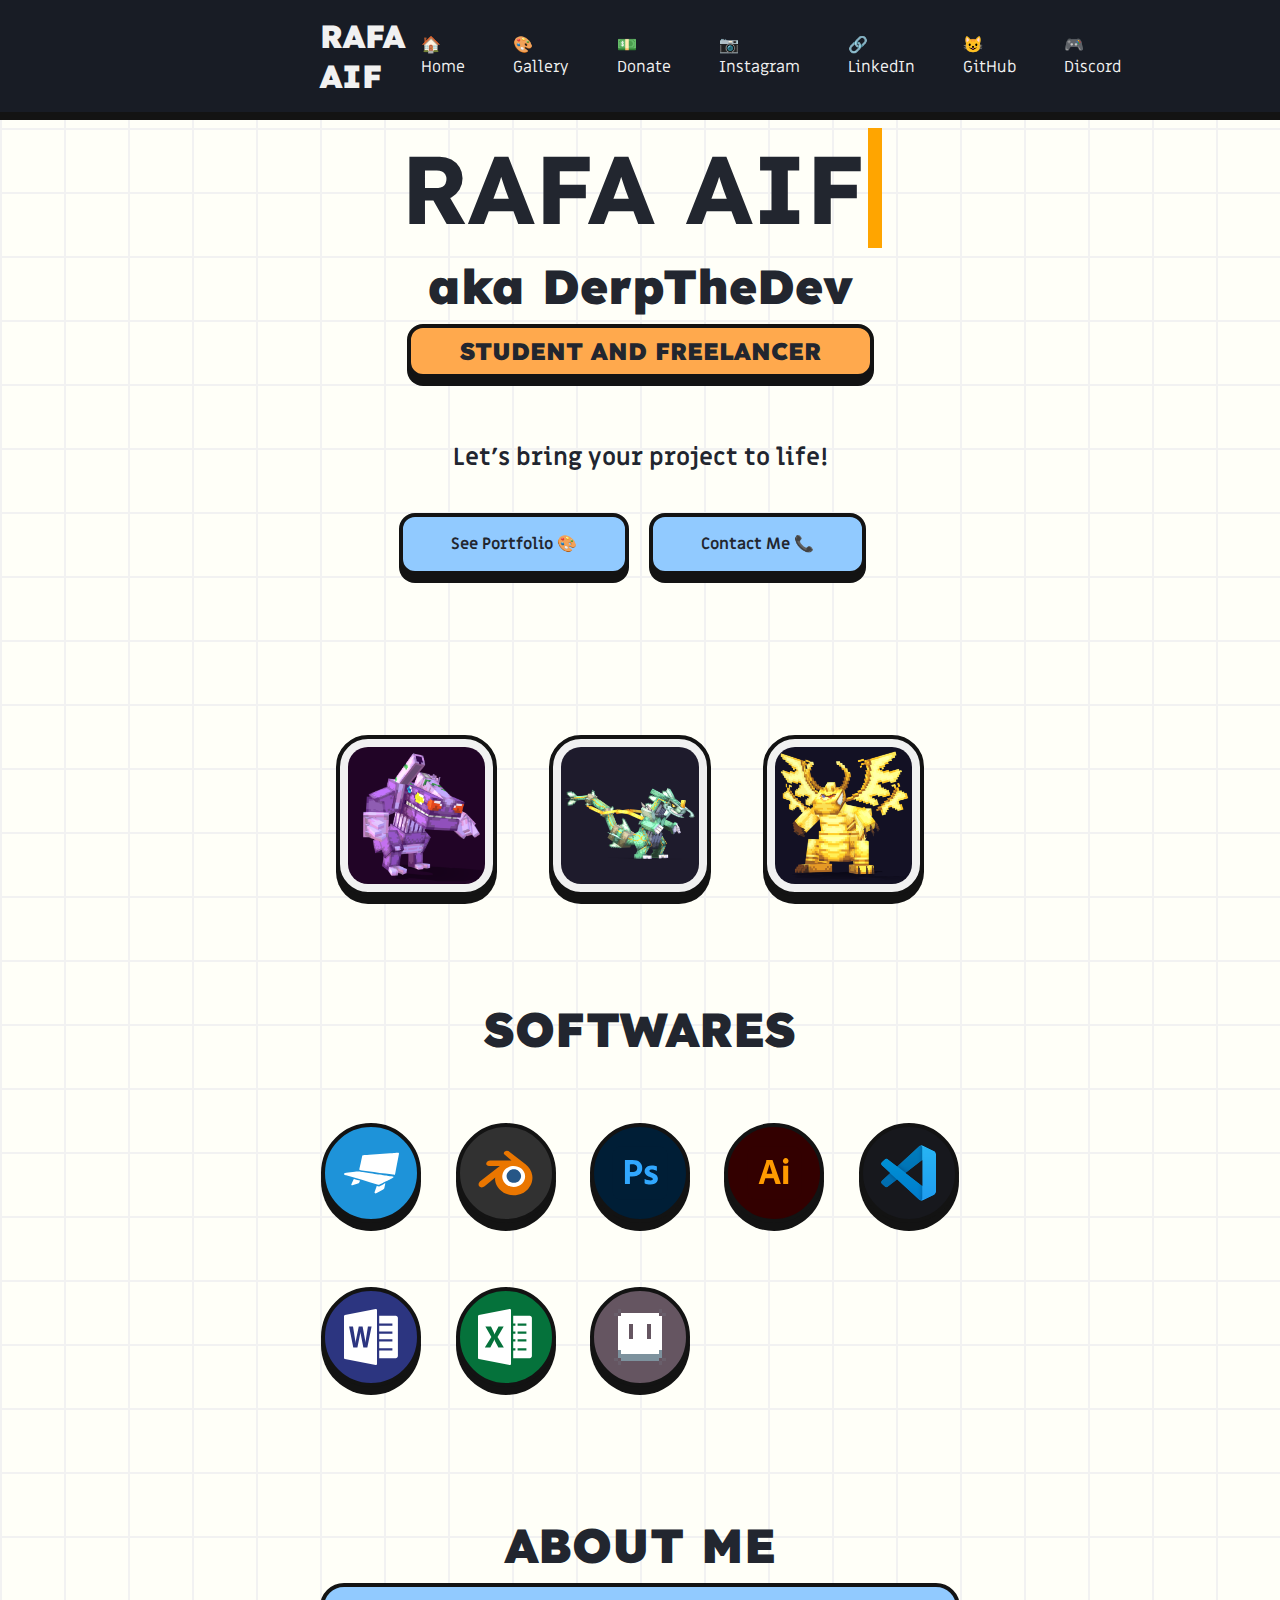
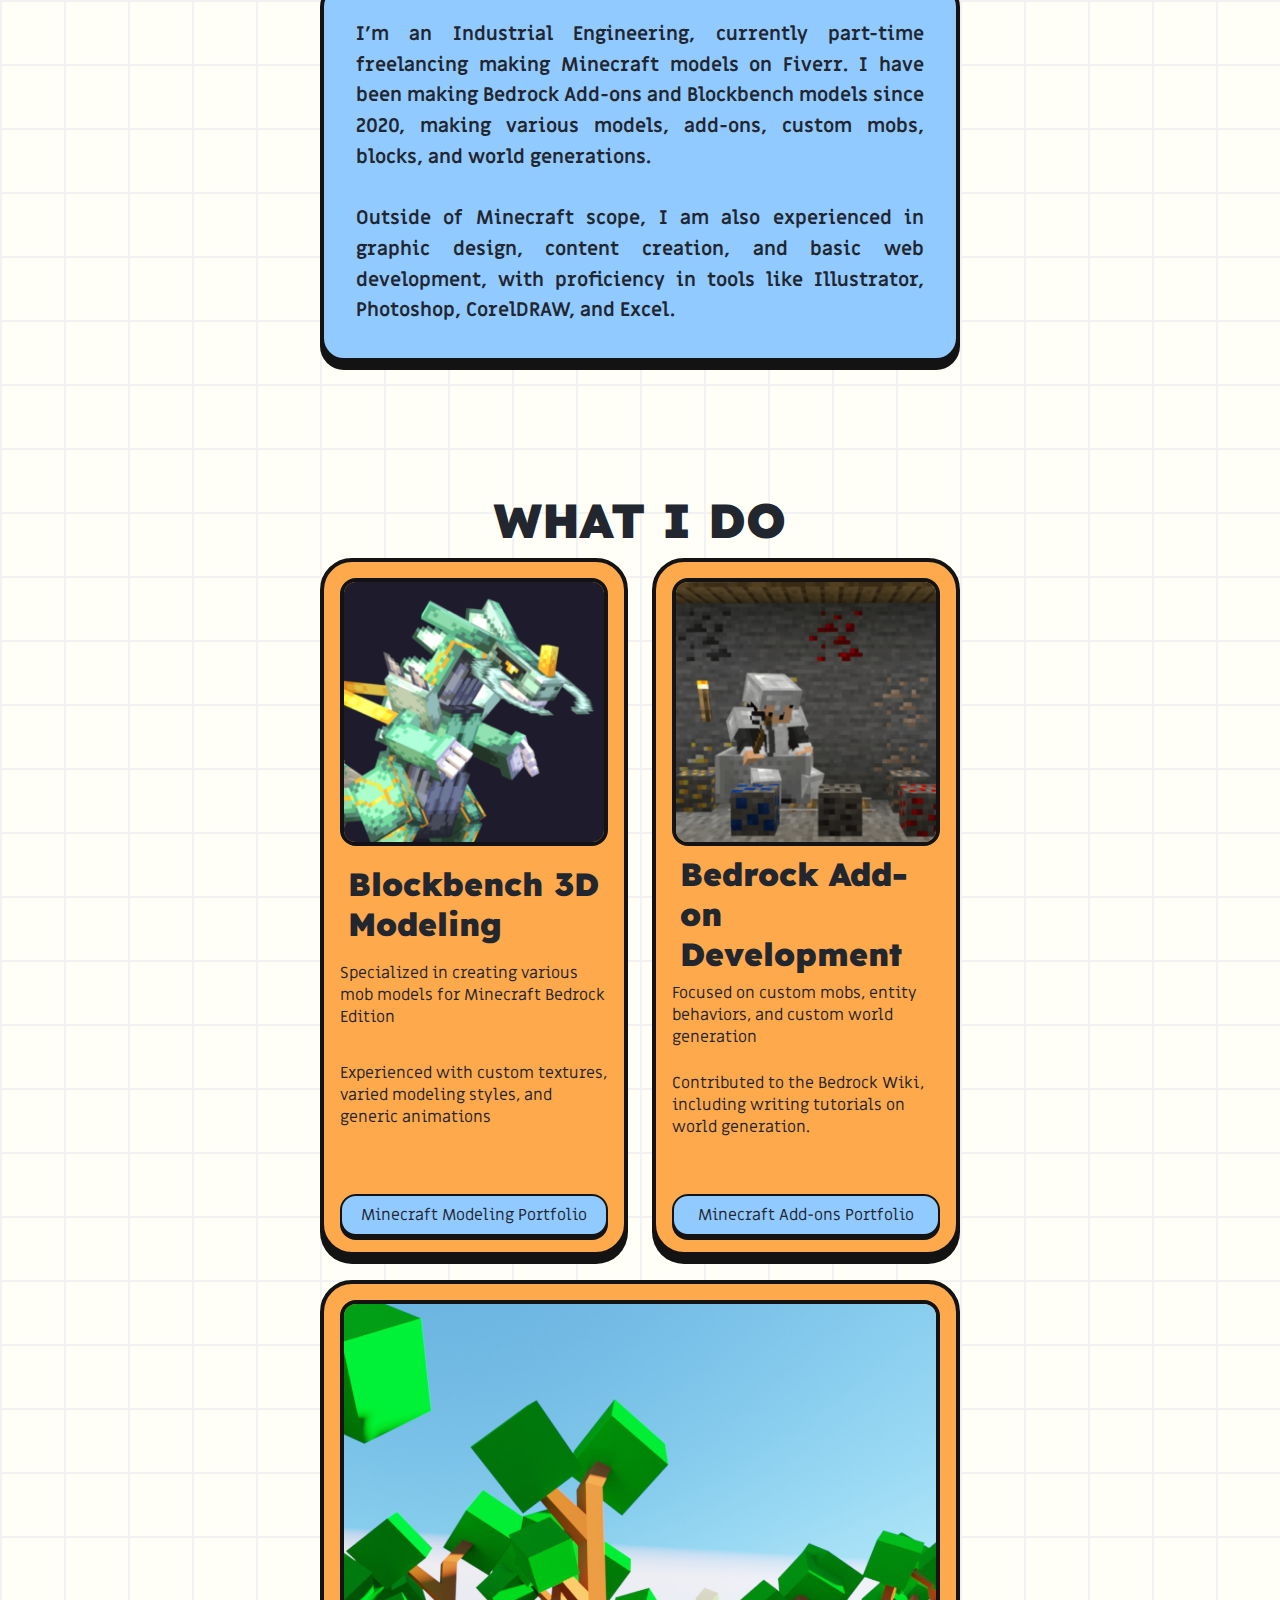
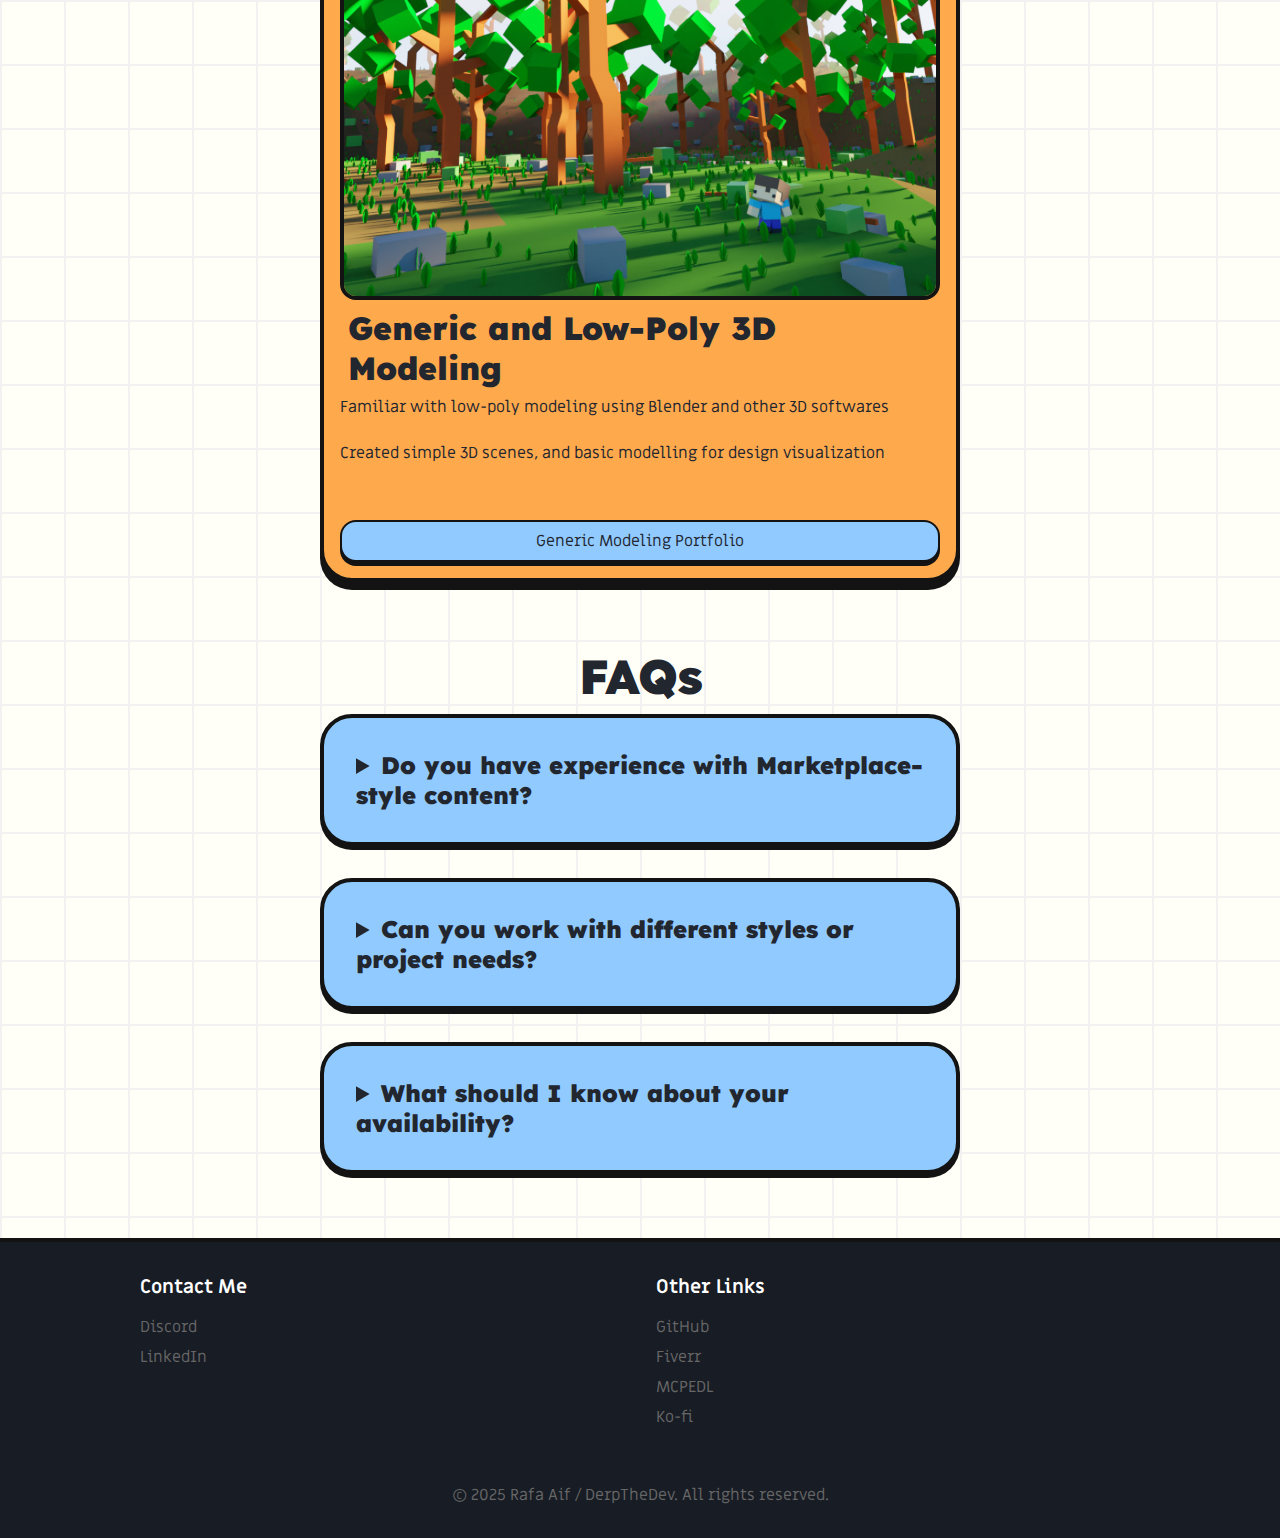
<file: index.html>
<!doctype html>
<html lang="en">

  <head>
    <meta charset="UTF-8" />
    <meta name="viewport" content="width=device-width, initial-scale=1.0" />
    <title>Rafa Aif | Home</title>
    <link rel="icon" type="image/x-icon" href="images/site_icon.png">
    <link rel="stylesheet" href="style.css" />
    <link rel="preconnect" href="https://fonts.googleapis.com">
    <link rel="preconnect" href="https://fonts.gstatic.com" crossorigin>
    <link href="https://fonts.googleapis.com/css2?family=Lexend:wght@100..900&family=Miriam+Libre:wght@700&display=swap" rel="stylesheet">

  <body>
    <header class="navbar">
      <h1 class="site-title">RAFA AIF</h1>
      <nav class="nav-links">
        <a href="index.html">🏠 Home</a>
        <a href="gallery.html">🎨 Gallery</a>
        <a target="_blank" href="https://ko-fi.com/derpthedev">💵 Donate</a>
        <a target="_blank" href="https://www.instagram.com/rafaaif?igsh=MXB2emxuZXN0bDZ1cg==">📷 Instagram</a>
        <a target="_blank" href="https://www.linkedin.com/in/rafaaif">🔗 LinkedIn</a>
        <a target="_blank" href="https://github.com/DerpMcaddon">😺 GitHub</a>
        <a target="_blank" href="https://discord.com/users/713233935496249375">🎮 Discord</a>
      </nav>
      <div class="mobile-toggle">☰</div>
    </header>

    <!-- HERO SECTION -->
    <section class="hero">
      <div class="hero-left">
        <div class="typewriter">
          <h1>RAFA AIF</h1>
          <h2 class="aka">aka DerpTheDev</h2>
        </div>
        <h2 class="current-title">STUDENT AND FREELANCER</h2>
        <h3>Let's bring your project to life!</h3>
        <div class="hero-buttons">
          <a href="gallery.html" class="btn">See Portfolio 🎨</a>
          <a href="#contact" class="btn">Contact Me 📞</a>
        </div>
      </div>
    </section>

    <!-- CAROUSEL SECTION -->
    <div class="carousel">
      <div class="group">
        <div class="carousel-card"><img src="images/gallery/model1.png" alt=""></div>
        <div class="carousel-card"><img src="images/gallery/model2.png" alt=""></div>
        <div class="carousel-card"><img src="images/gallery/model3.png" alt=""></div>
      </div>
      <!-- Add `aria-hidden` to hide the duplicated cards from screen readers. -->
      <div aria-hidden class="group">
        <div class="carousel-card"><img src="images/gallery/model1.png" alt=""></div>
        <div class="carousel-card"><img src="images/gallery/model2.png" alt=""></div>
        <div class="carousel-card"><img src="images/gallery/model3.png" alt=""></div>
      </div>
    </div>

    <!-- SOFTWARES SECTION -->

    <section class="software">
      <h2>SOFTWARES</h2>
      <div class="software-grid">
        <div class="software-item"><img src="images/softwares/blockbench.svg" width="500" alt="Blockbench" /></div>
        <div class="software-item"><img src="images/softwares/blender.svg" width="500" alt="Blender"></div>
        <div class="software-item"><img src="images/softwares/photoshop.svg" width="500" alt="Photoshop" /></div>
        <div class="software-item"><img src="images/softwares/illustrator.svg" width="500" alt="Illustrator" /></div>
        <div class="software-item"><img src="images/softwares/vscode.svg" width="500" alt="VSCode" /></div>
        <div class="software-item"><img src="images/softwares/msword.svg" width="500" alt="MS Word" /></div>
        <div class="software-item"><img src="images/softwares/msexcel.svg" width="500" alt="MS Excel" /></div>
        <div class="software-item"><img src="images/softwares/aseprite.svg" width="500" alt="Aseprite" /></div>
    </section>

    <!-- ABOUT ME SECTION -->
    <section class="about">
      <h2>ABOUT ME</h2>
      <div class="about-text">

        <p>I'm an Industrial Engineering, currently part-time freelancing making Minecraft models on Fiverr. I have been making Bedrock Add-ons and Blockbench models since 2020, making various models, add-ons, custom mobs, blocks, and world generations.</p>
        <br>
        <p>Outside of Minecraft scope, I am also experienced in graphic design, content creation, and basic web development, with proficiency in tools like Illustrator, Photoshop, CorelDRAW, and Excel.</p>

      </div>
    </section>



    <!-- SERVICES SECTION -->
    <section class="services">
      <h2>WHAT I DO</h2>
      <div class="service-cards">
        <div class="card">
          <img src="images/services/blockbench_modelling.png" alt="blockbench_modelling" />
          <h2>Blockbench 3D Modeling</h2>
          <p>Specialized in creating various mob models for Minecraft Bedrock Edition</p>
          <p>Experienced with custom textures, varied modeling styles, and generic animations</p>
          <a href="gallery.html#mcmodels" class="portfolio-btn">Minecraft Modeling Portfolio</a>
        </div>
        <div class="card">
          <img src="images/services/bedrock_addon.png" alt="bedrock_addons" />
          <h2>Bedrock Add-on Development</h2>
          <p>Focused on custom mobs, entity behaviors, and custom world generation</p>
          <p>Contributed to the Bedrock Wiki, including writing tutorials on world generation.</p>
          <a href="gallery.html#mcaddon" class="portfolio-btn">Minecraft Add-ons Portfolio</a>
        </div>
        <div class="card">
          <img src="images/services/generic_modelling.png" alt="generic_modelling" />
          <h2>Generic and Low-Poly 3D Modeling</h2>
          <p>Familiar with low-poly modeling using Blender and other 3D softwares</p>
          <p>Created simple 3D scenes, and basic modelling for design visualization</p>
          <a href="gallery.html#generic3d" class="portfolio-btn">Generic Modeling Portfolio</a>
        </div>

    </section>

    <!-- FAQ SECTION -->
    <section class="faqs">
      <h2>FAQs</h2>
      <div class="faq-container">
        <div class="faq-card">
          <details class="faq-answer">
            <summary>Do you have experience with Marketplace-style content?</summary>
            <br>
            <p>Yes! I specialize in Minecraft Bedrock add-ons and have created custom mobs, animations, and world generation. My workflow includes Blockbench modeling, texturing, and JSON editing using Blockception or bridge. for optimized performance.</p>
          </details>
        </div>
        <div class="faq-card">
          <details class="faq-answer">
            <summary>Can you work with different styles or project needs?</summary>
            <br>
            <p>Of course! I’ve created models and add-ons in a variety of styles and theme. Whether you need something playful or minimal, I can adapt my work to match your project's look and feel.</p>
          </details>
        </div>
        <div class="faq-card">
          <details class="faq-answer">
            <summary>What should I know about your availability?</summary>
            <br>
            <p>I am currently working part-time while preparing for university, so I appreciate neat scheduling and clear project definitions. I am good at handling small to medium projects, especially where timelines and expectations are set beforehand.</p>
          </details>
        </div>
      </div>
    </section>
    <!-- FOOTER -->
    <footer class="site-footer">
      <div class="footer-container">
        <div class="footer-section">
          <h3>Contact Me</h3>
          <ul>
            <li><a href="https://discord.com/users/713233935496249375" target="_blank">Discord</a></li>
            <li><a href="https://www.linkedin.com/in/rafaaif" target="_blank">LinkedIn</a></li>
          </ul>
        </div>
        <div class="footer-section">
          <h3>Other Links</h3>
          <ul>
            <li><a href="https://github.com/DerpMcaddon" target="_blank">GitHub</a></li>
            <li><a href="https://www.fiverr.com/rafaaif?public_mode=true" target="_blank">Fiverr</a></li>
            <li><a href="https://mcpedl.com/user/sirderpmcaddon/" target="_blank">MCPEDL</a></li>
            <li><a href="https://ko-fi.com/derpthedev" target="_blank">Ko-fi</a></li>
          </ul>
        </div>
      </div>
      <div class="footer-bottom">
        <p>&copy; 2025 Rafa Aif / DerpTheDev. All rights reserved.</p>
      </div>
    </footer>
  </body>

</html>
</file>
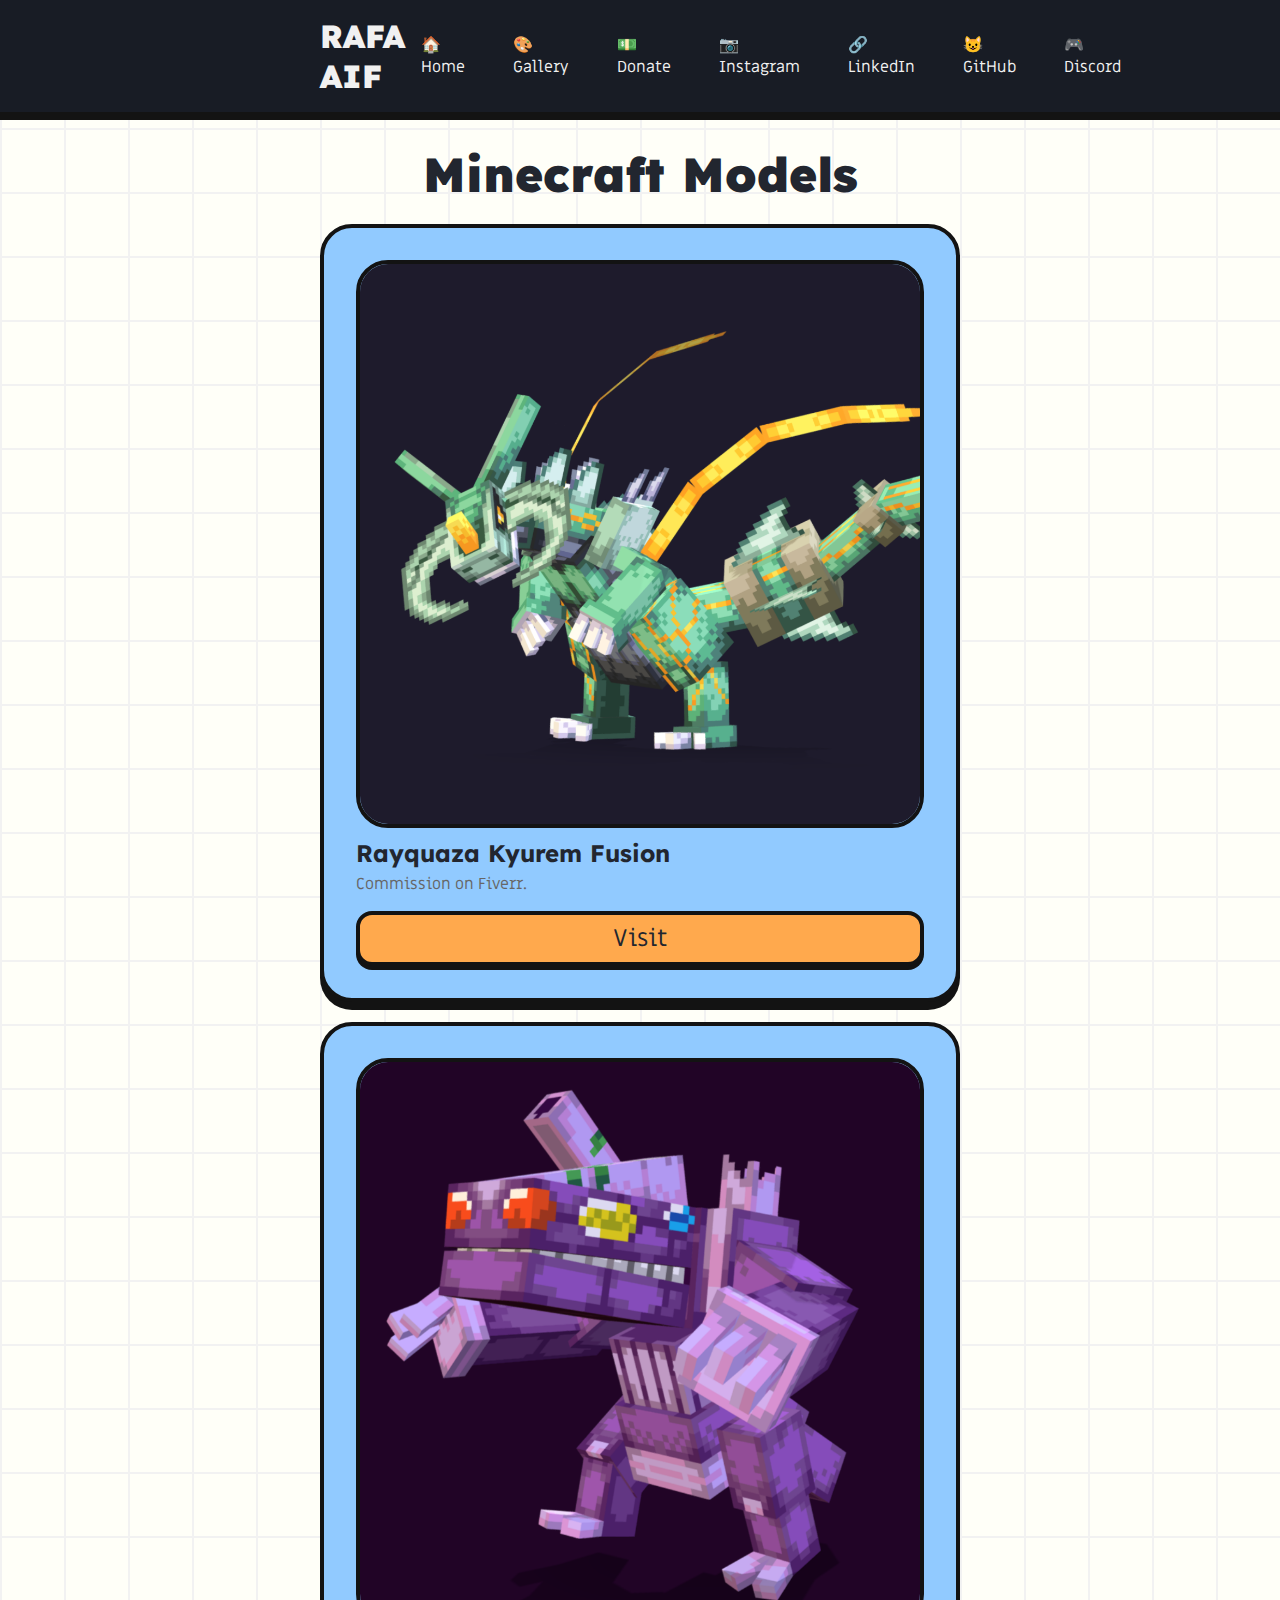
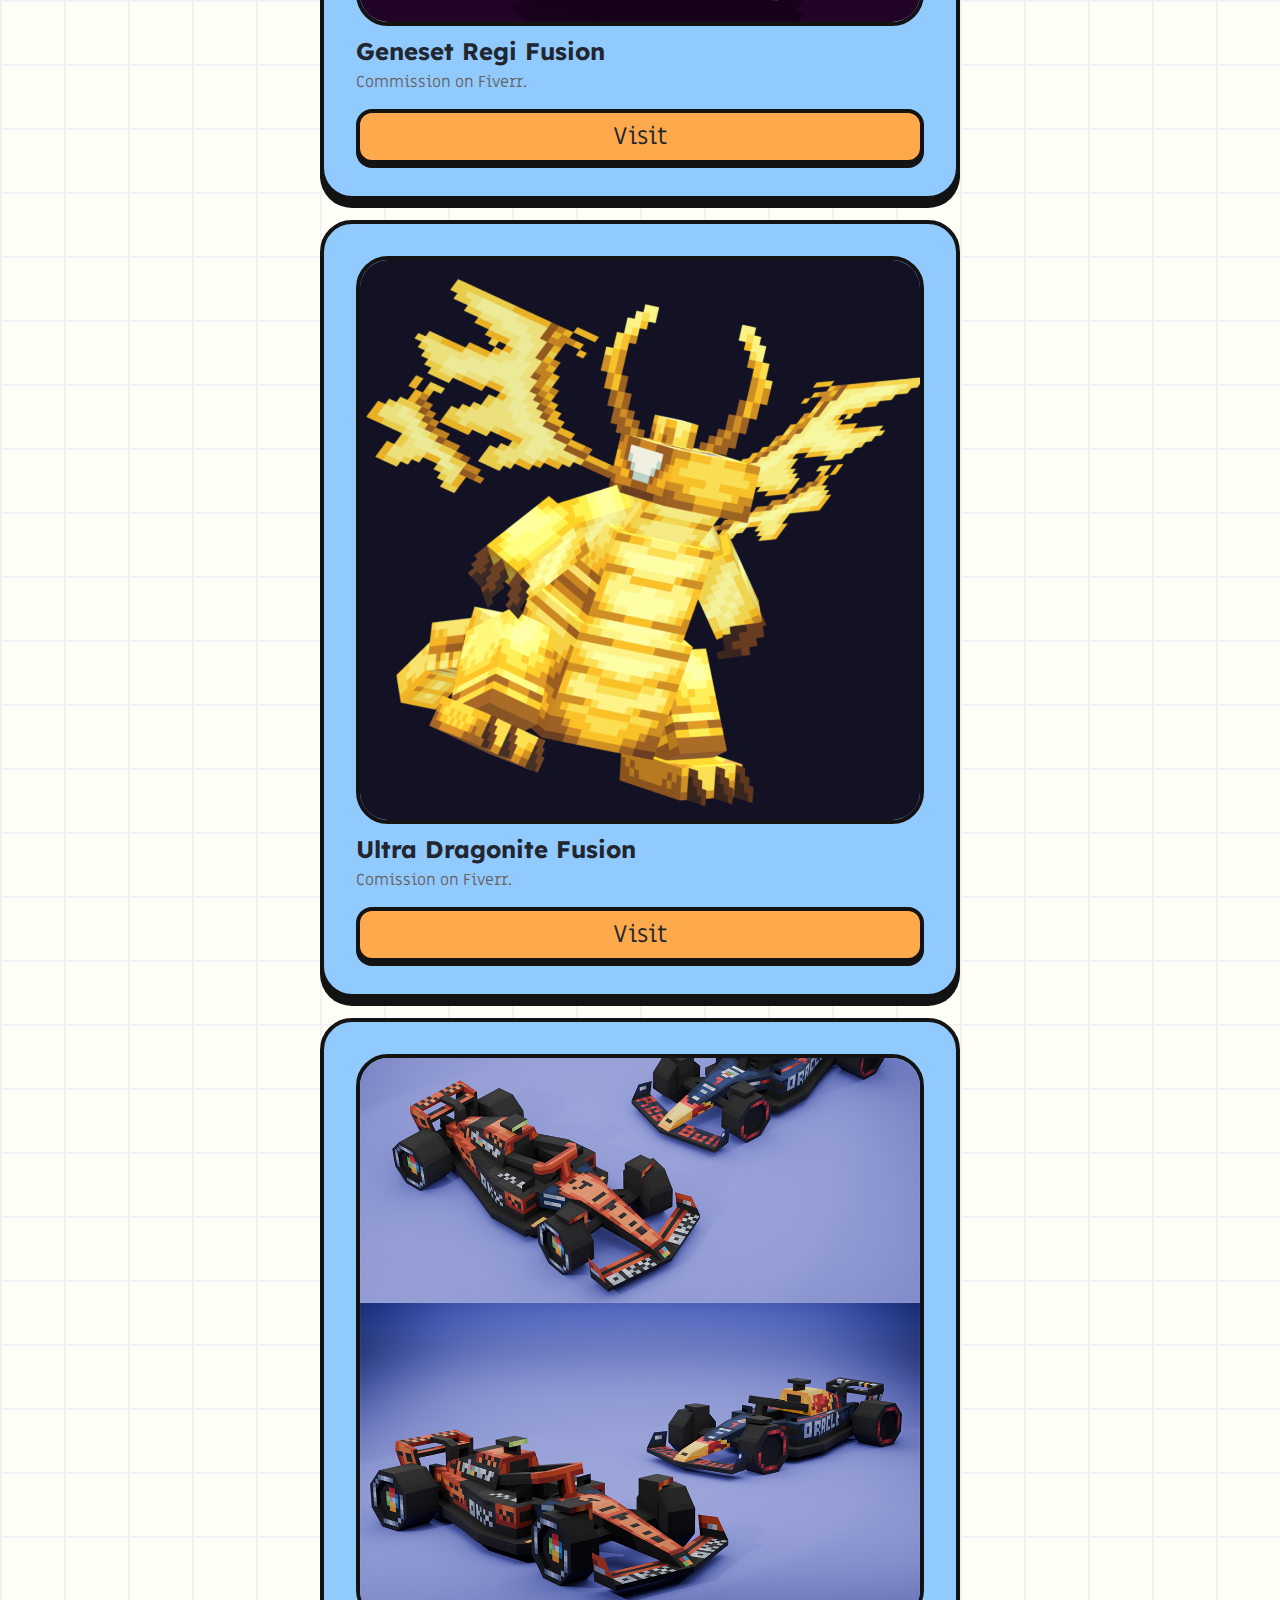
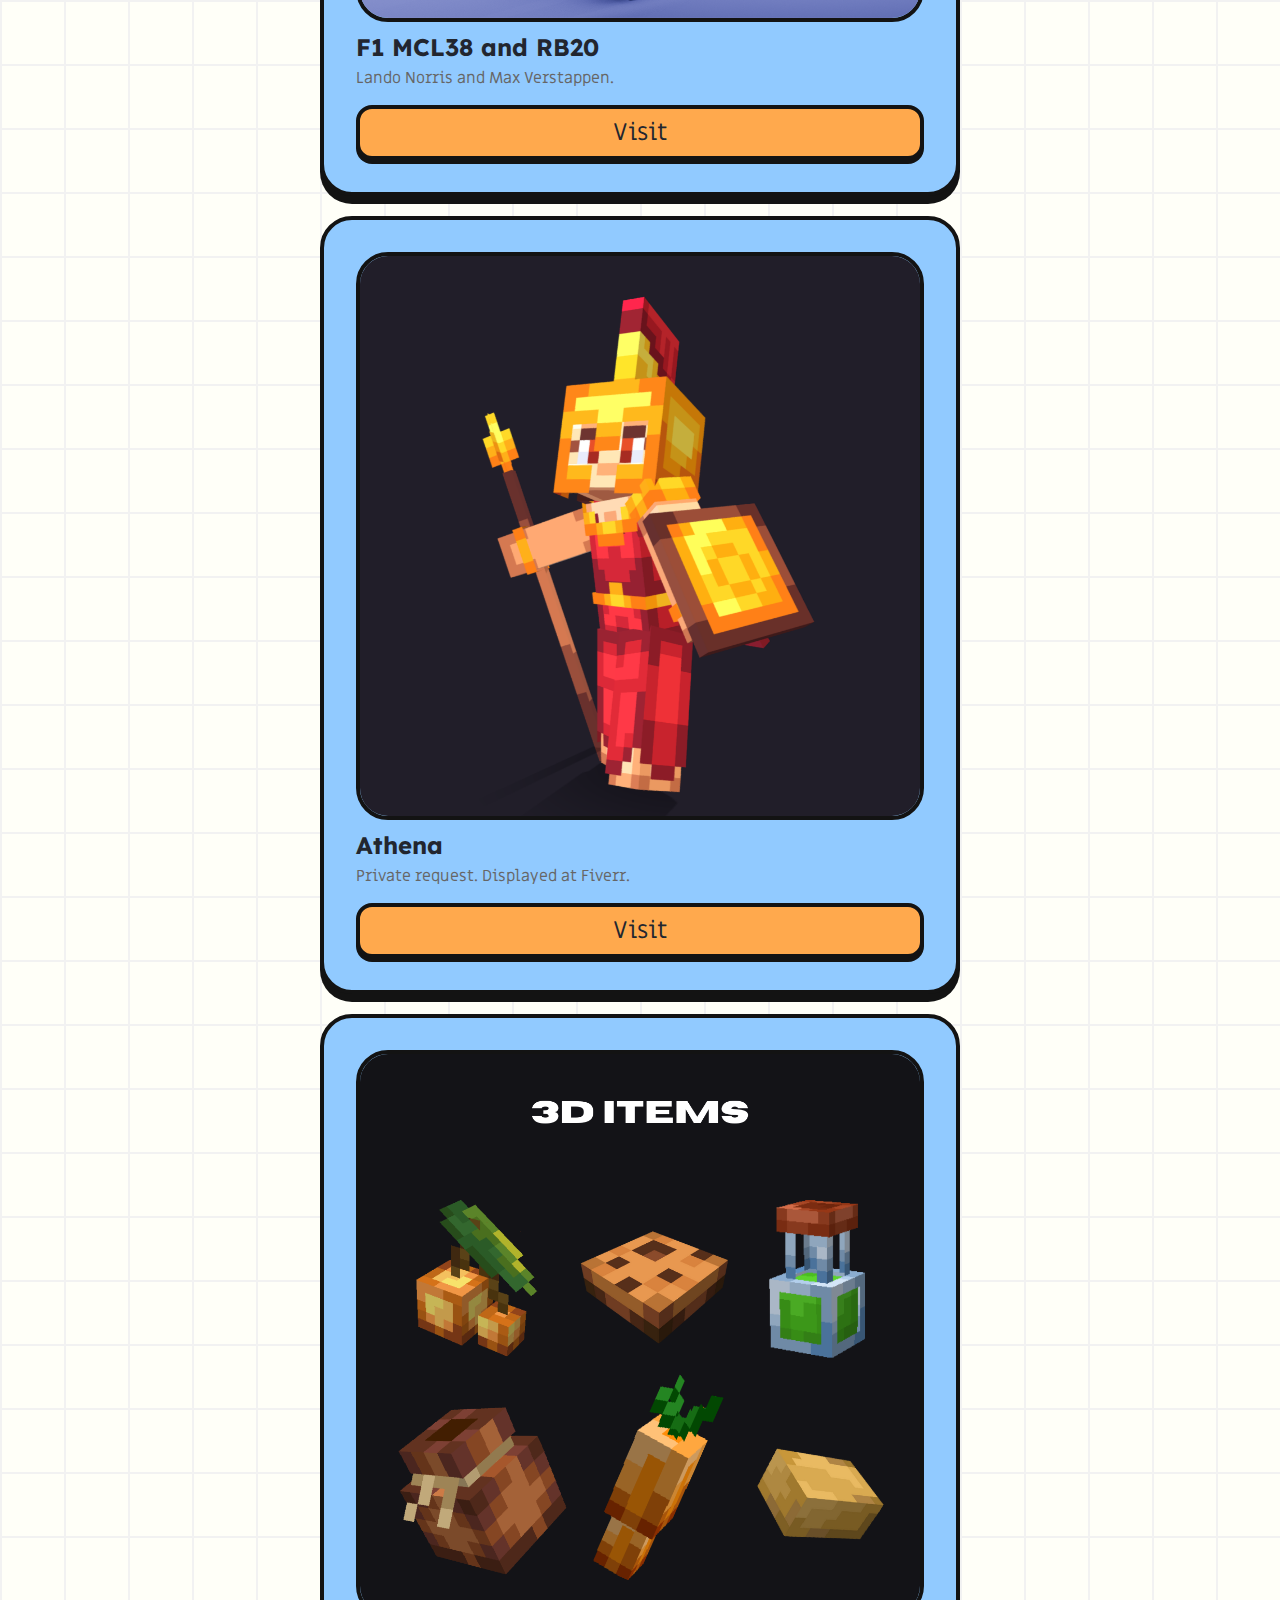
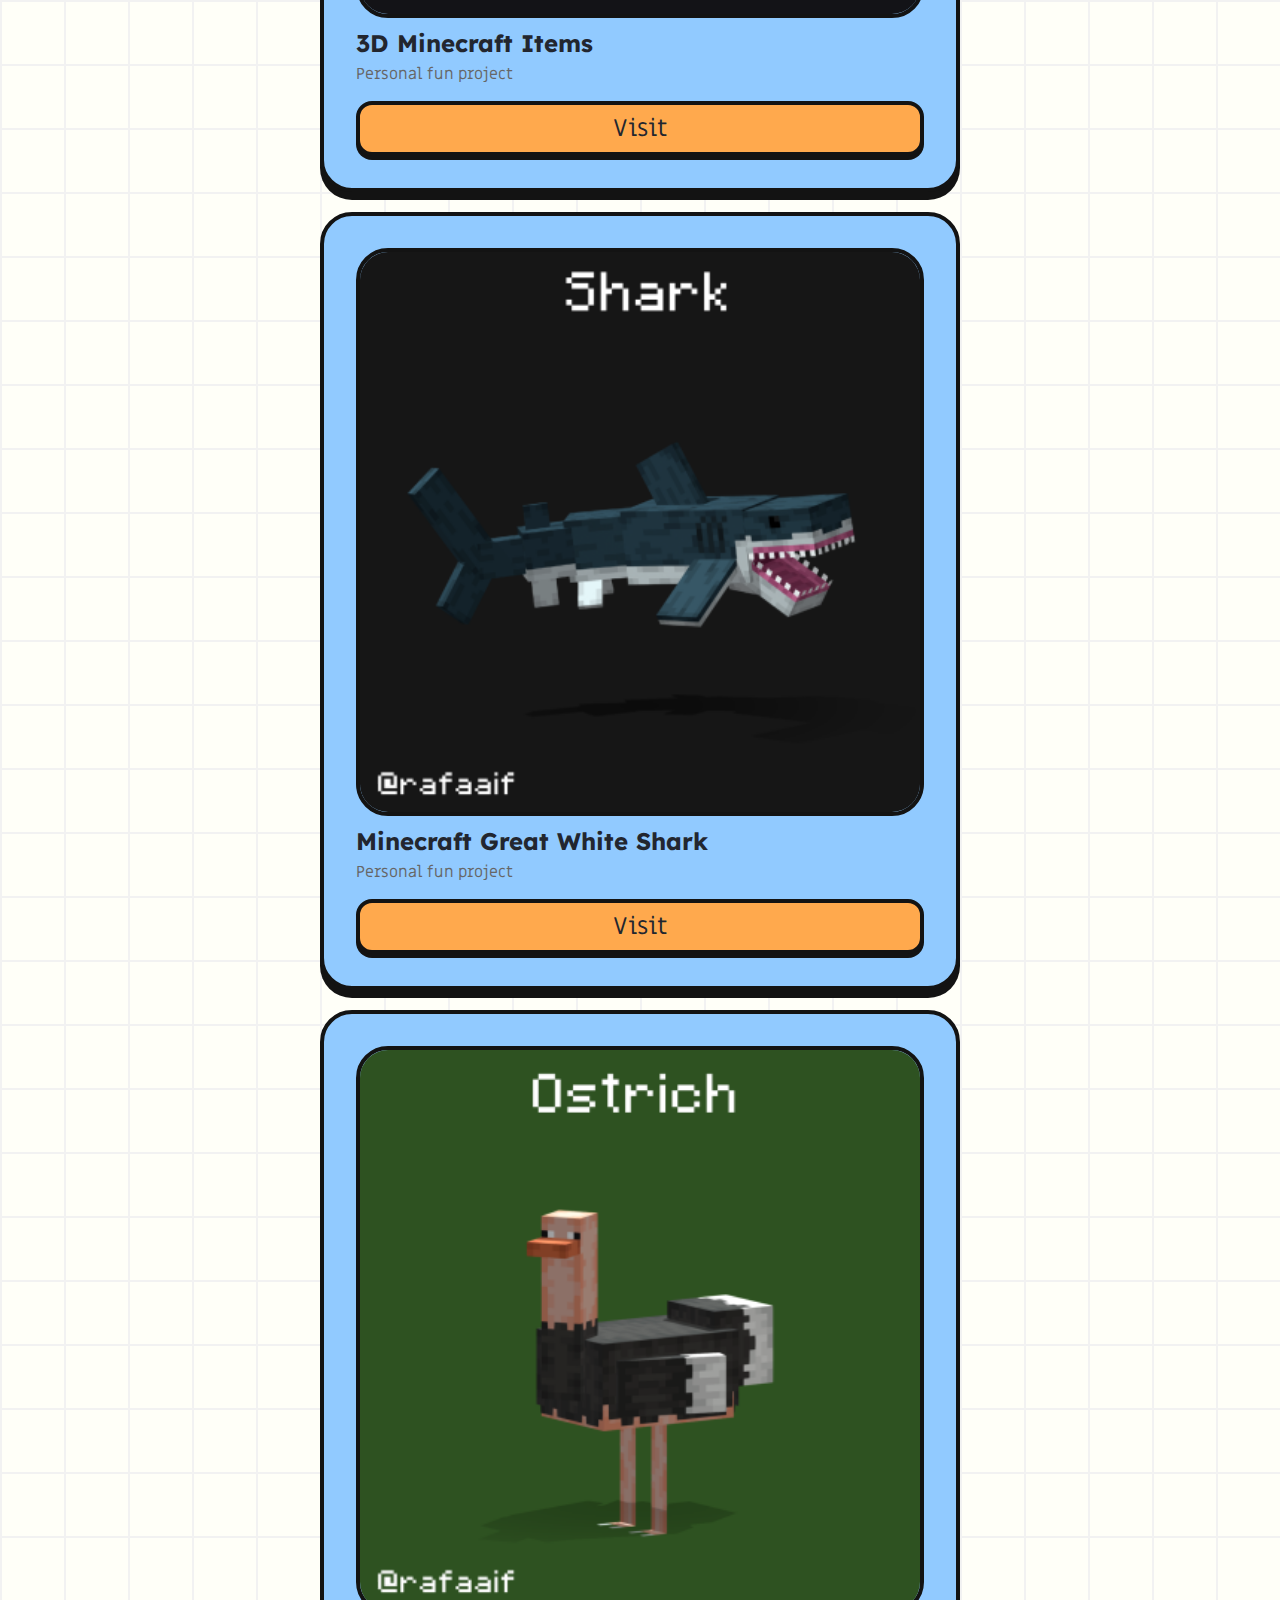
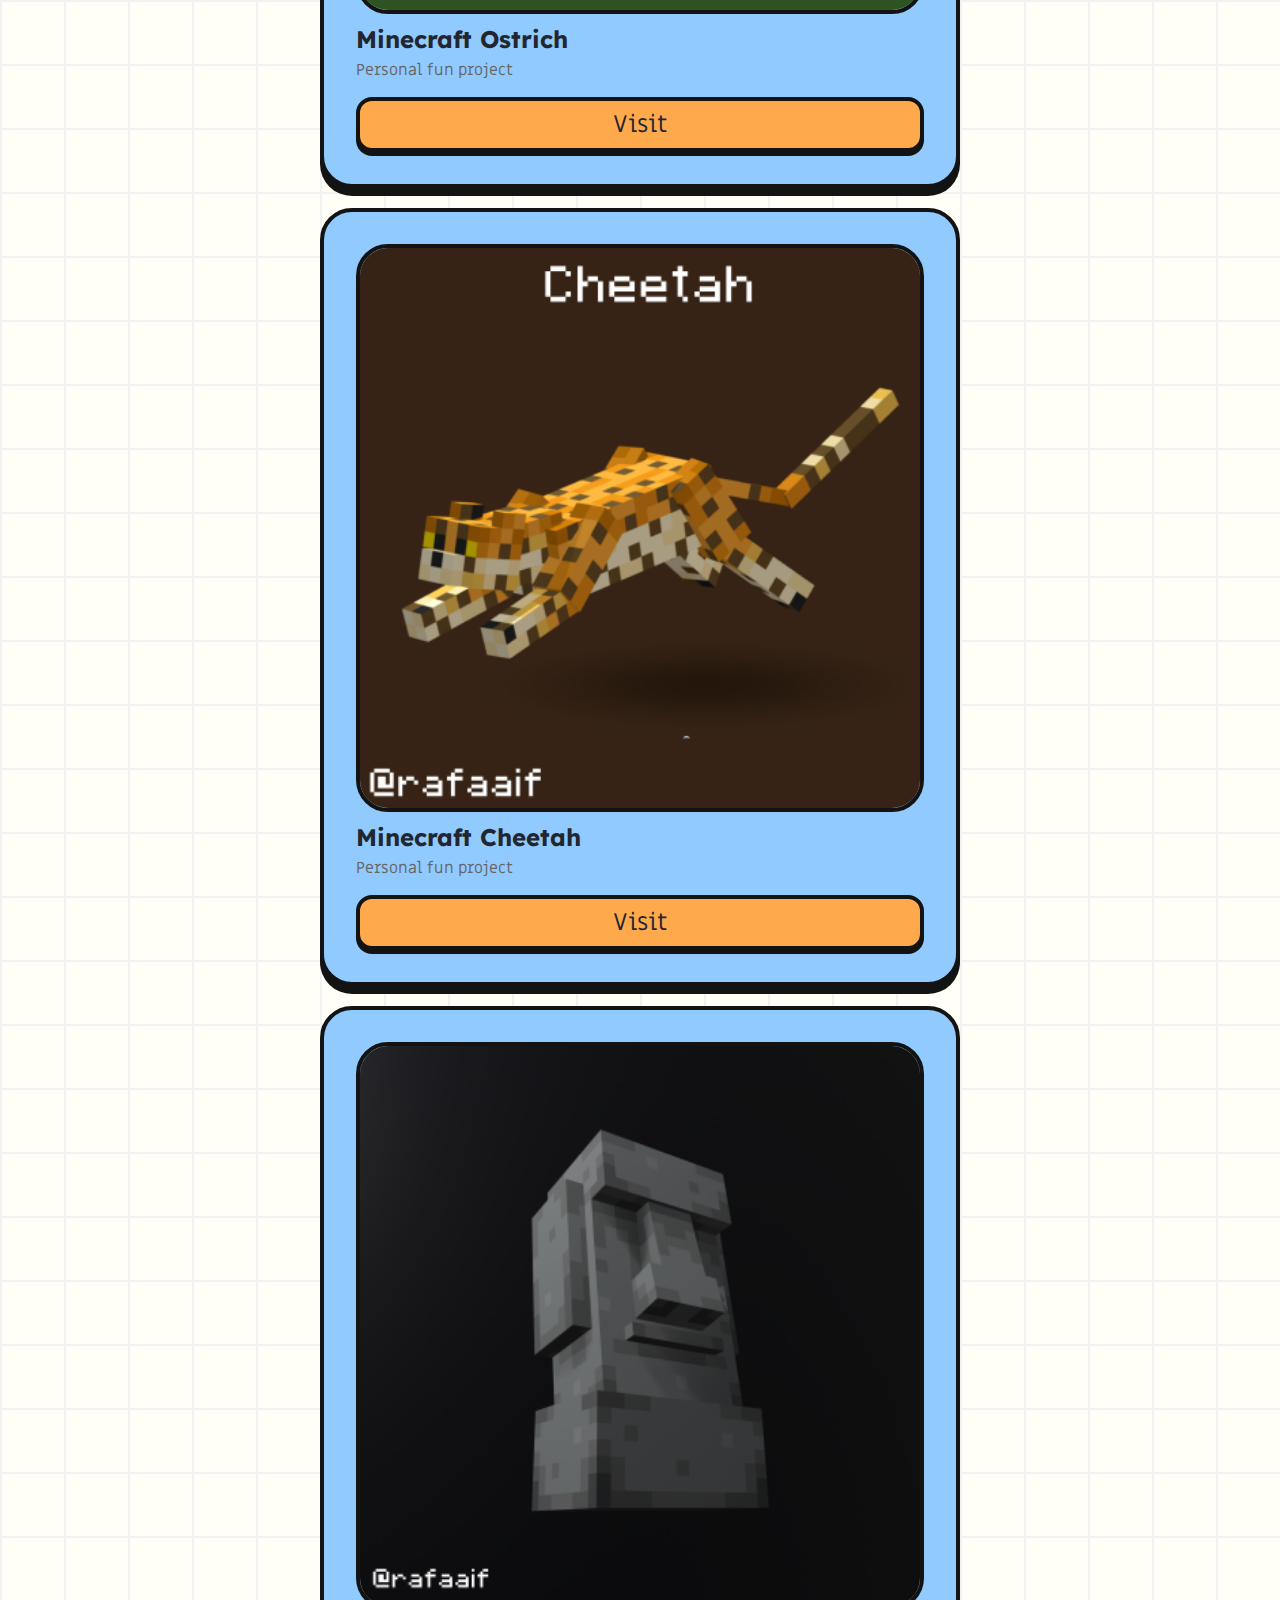
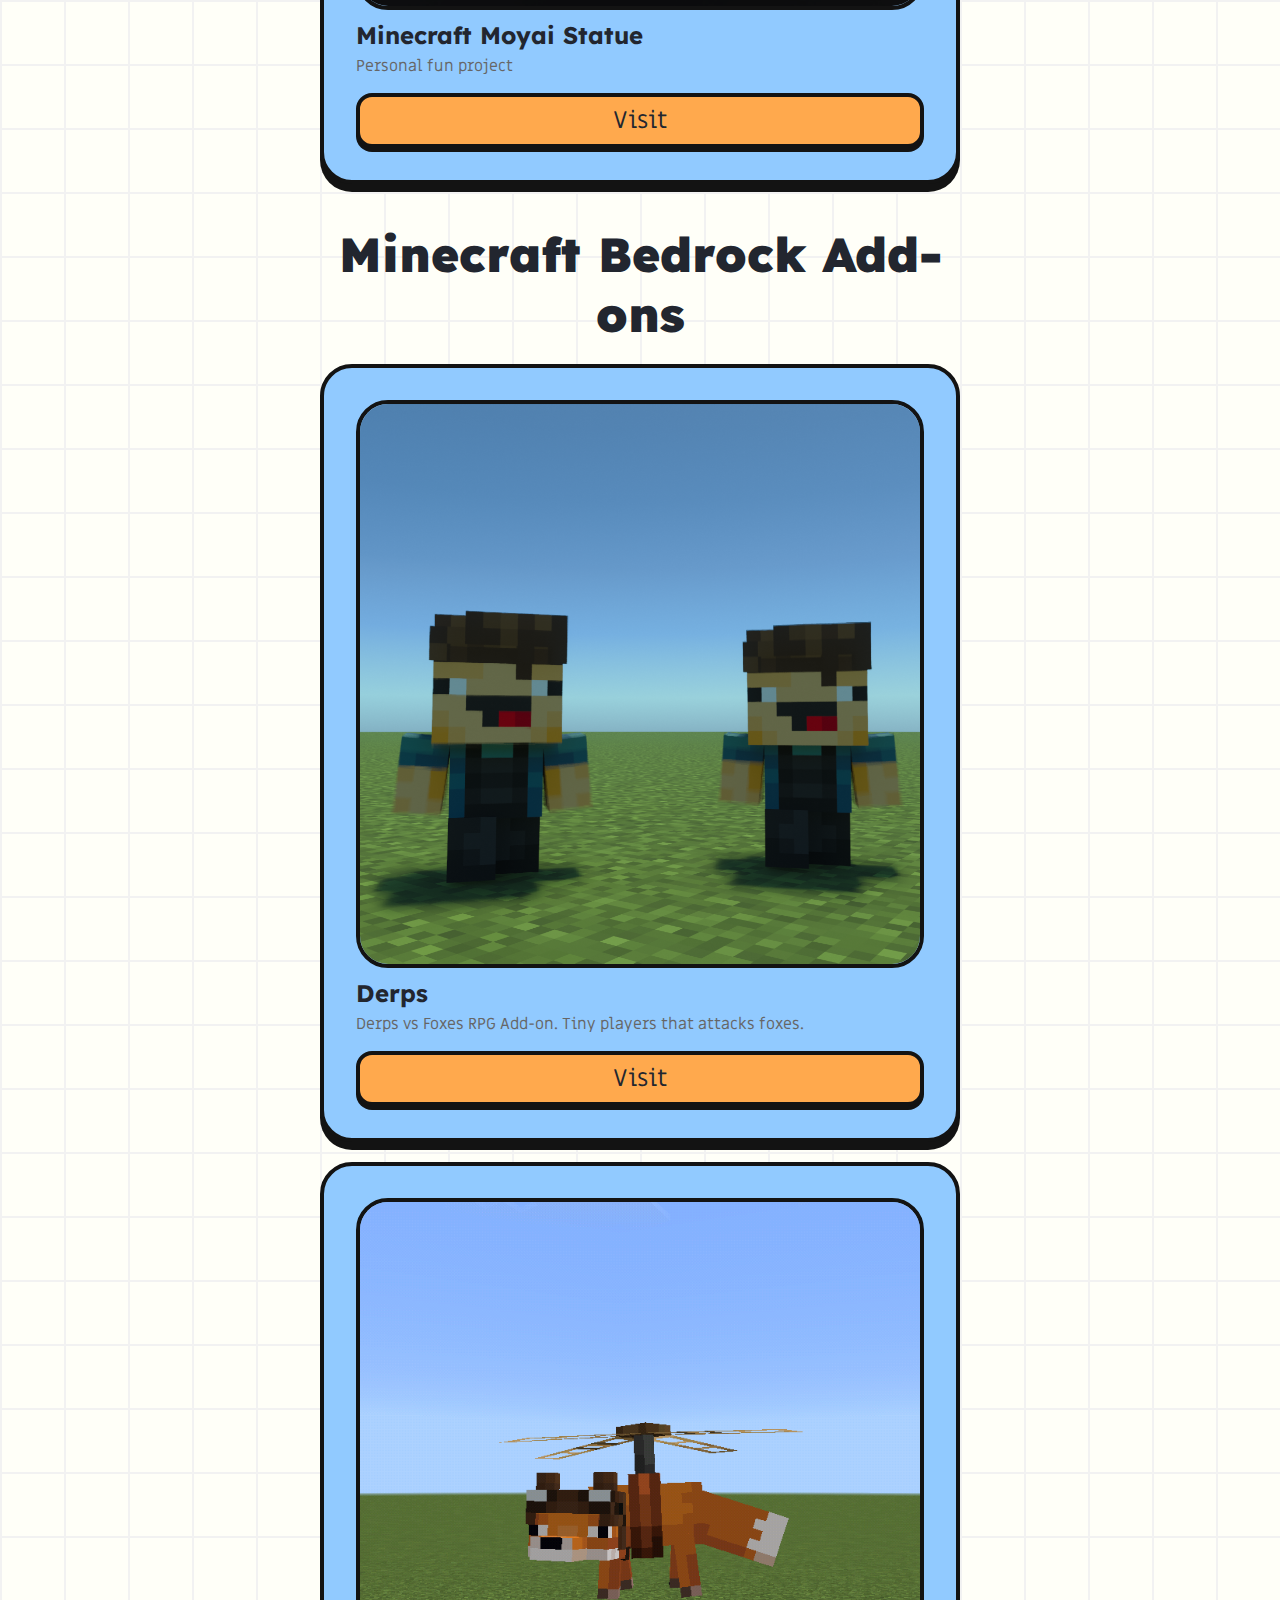
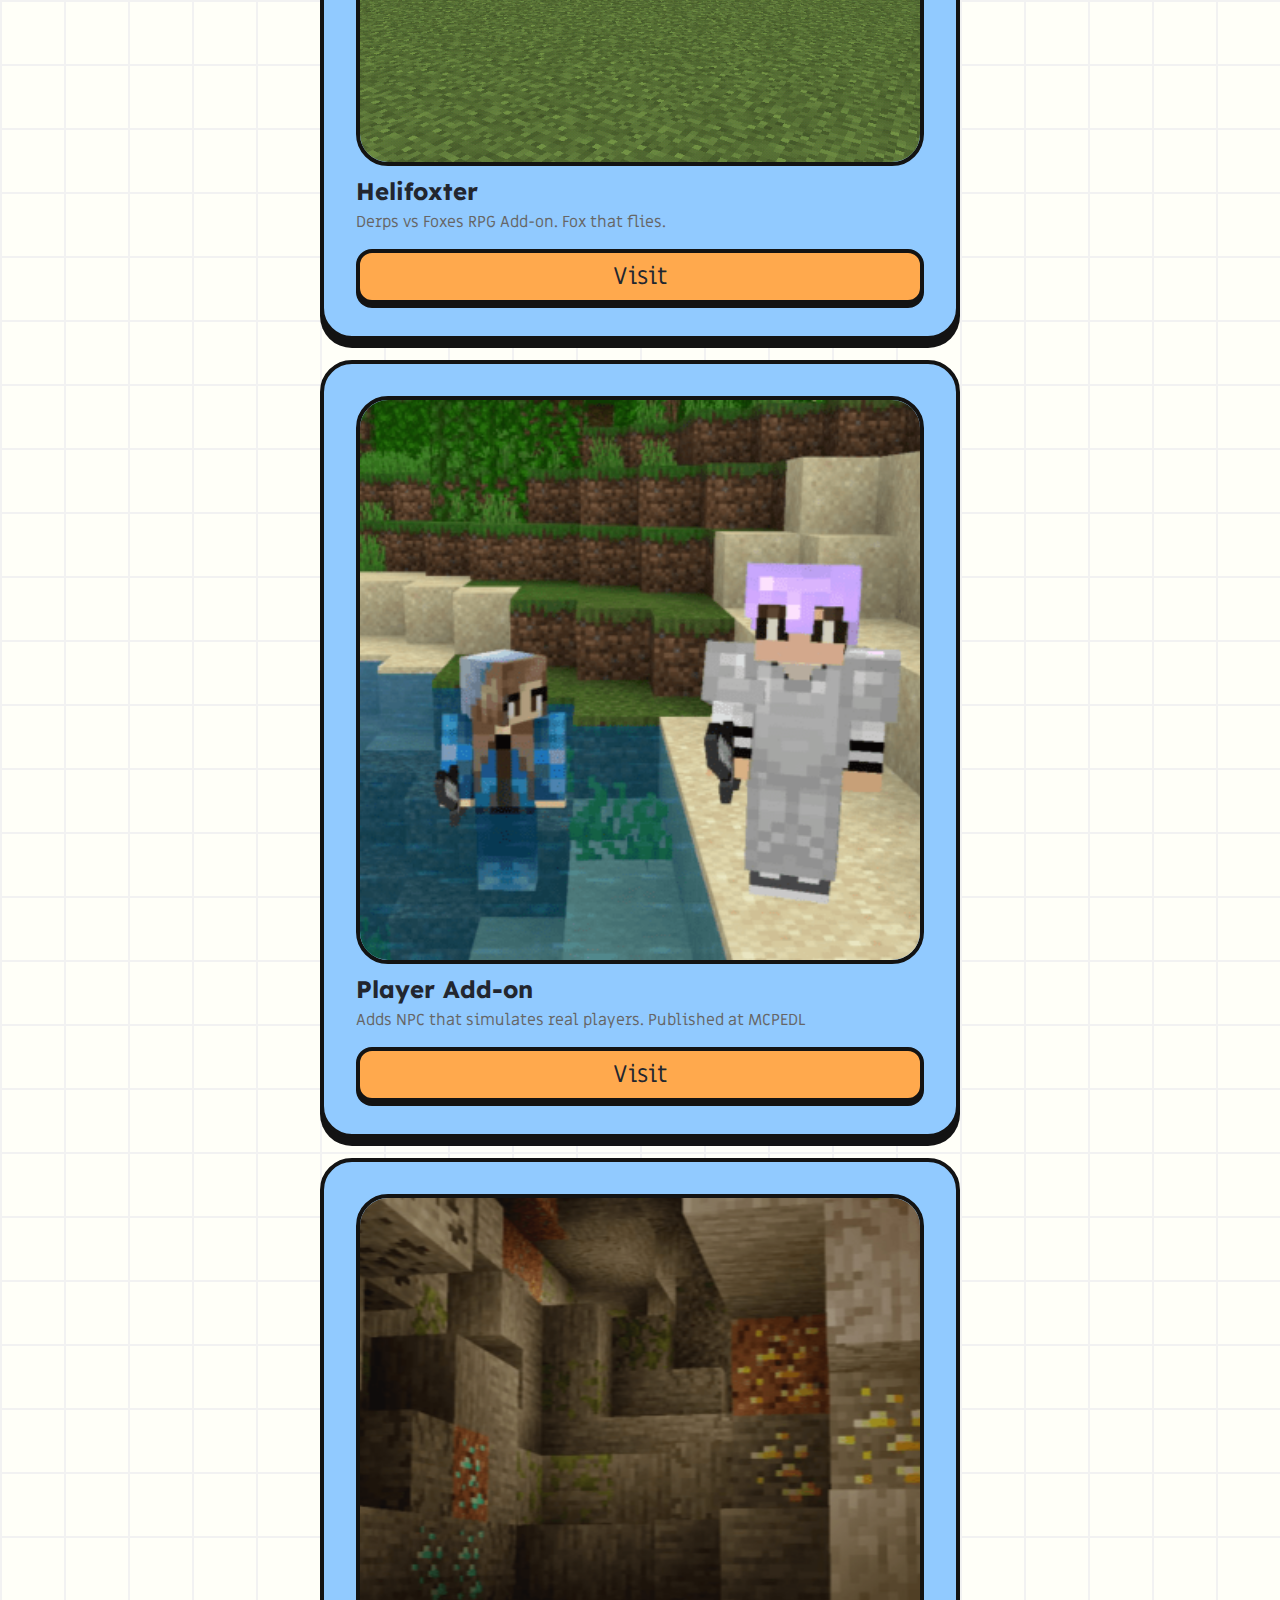
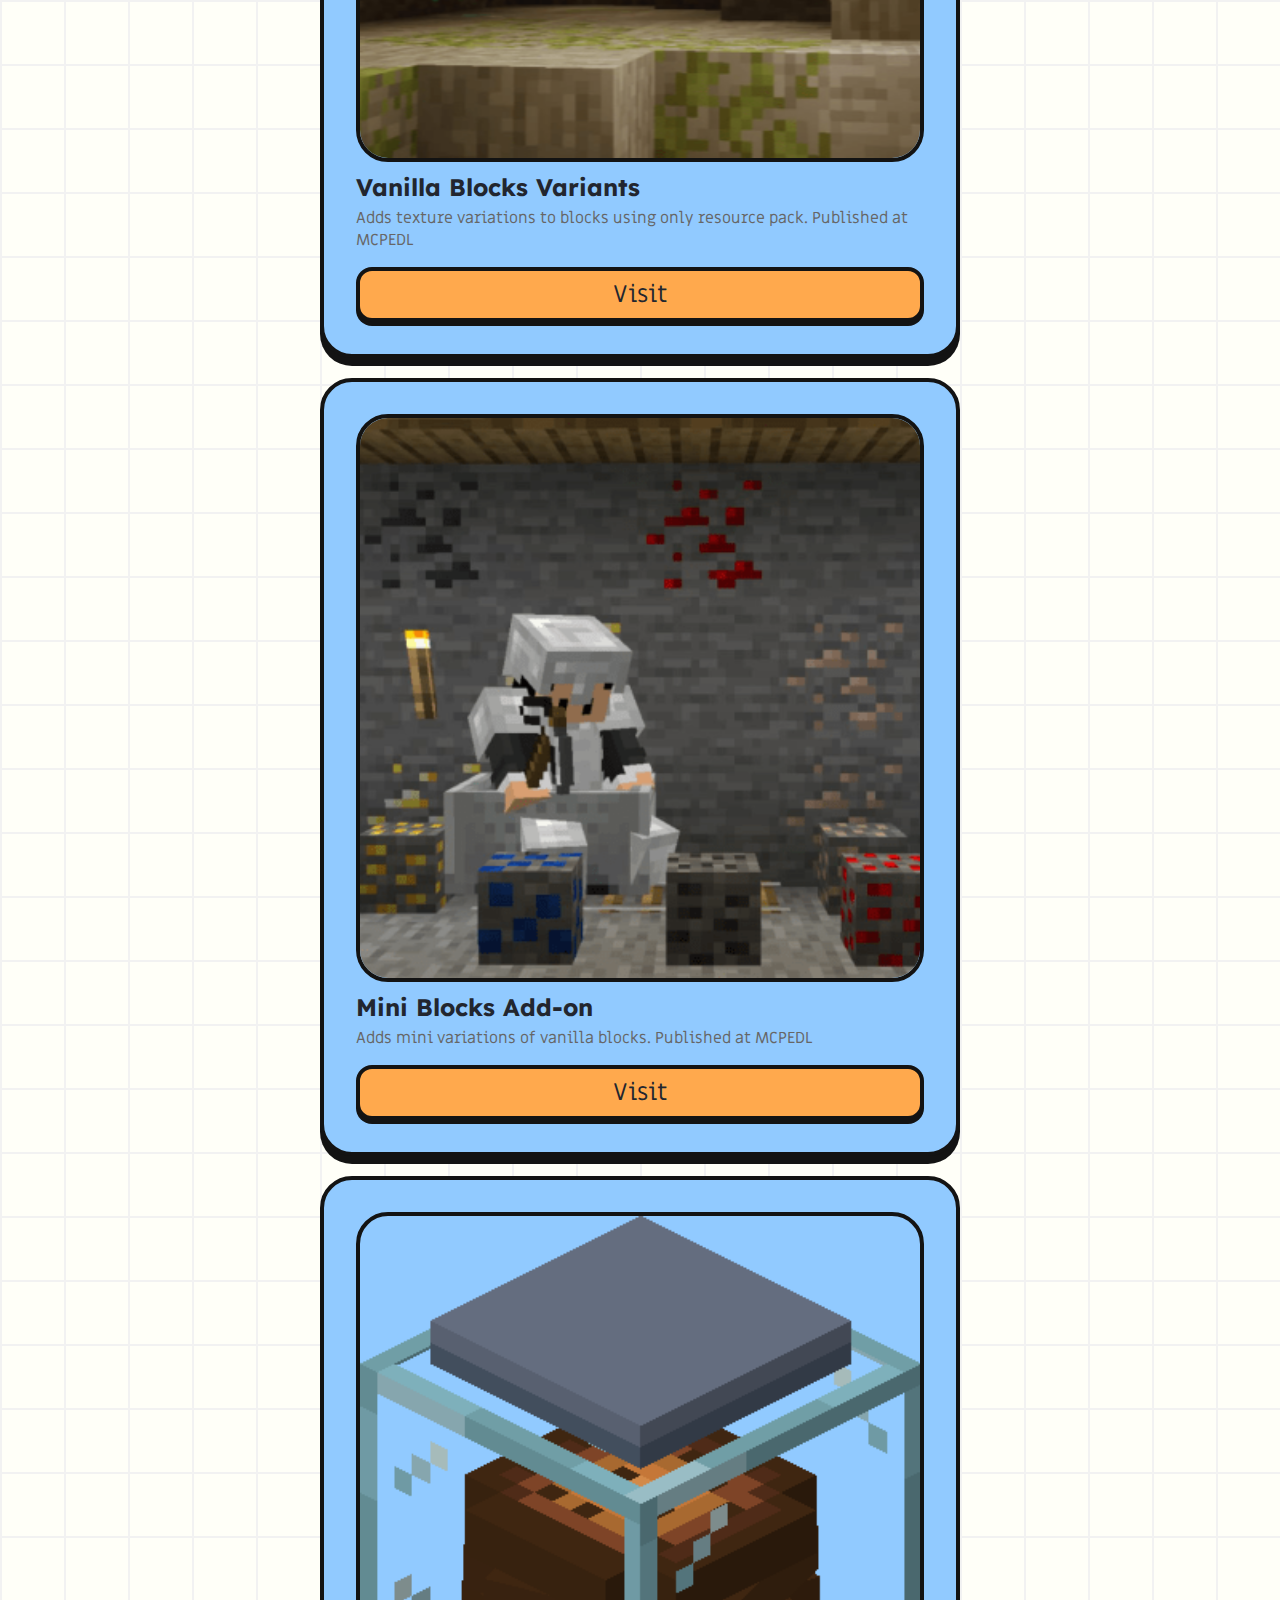
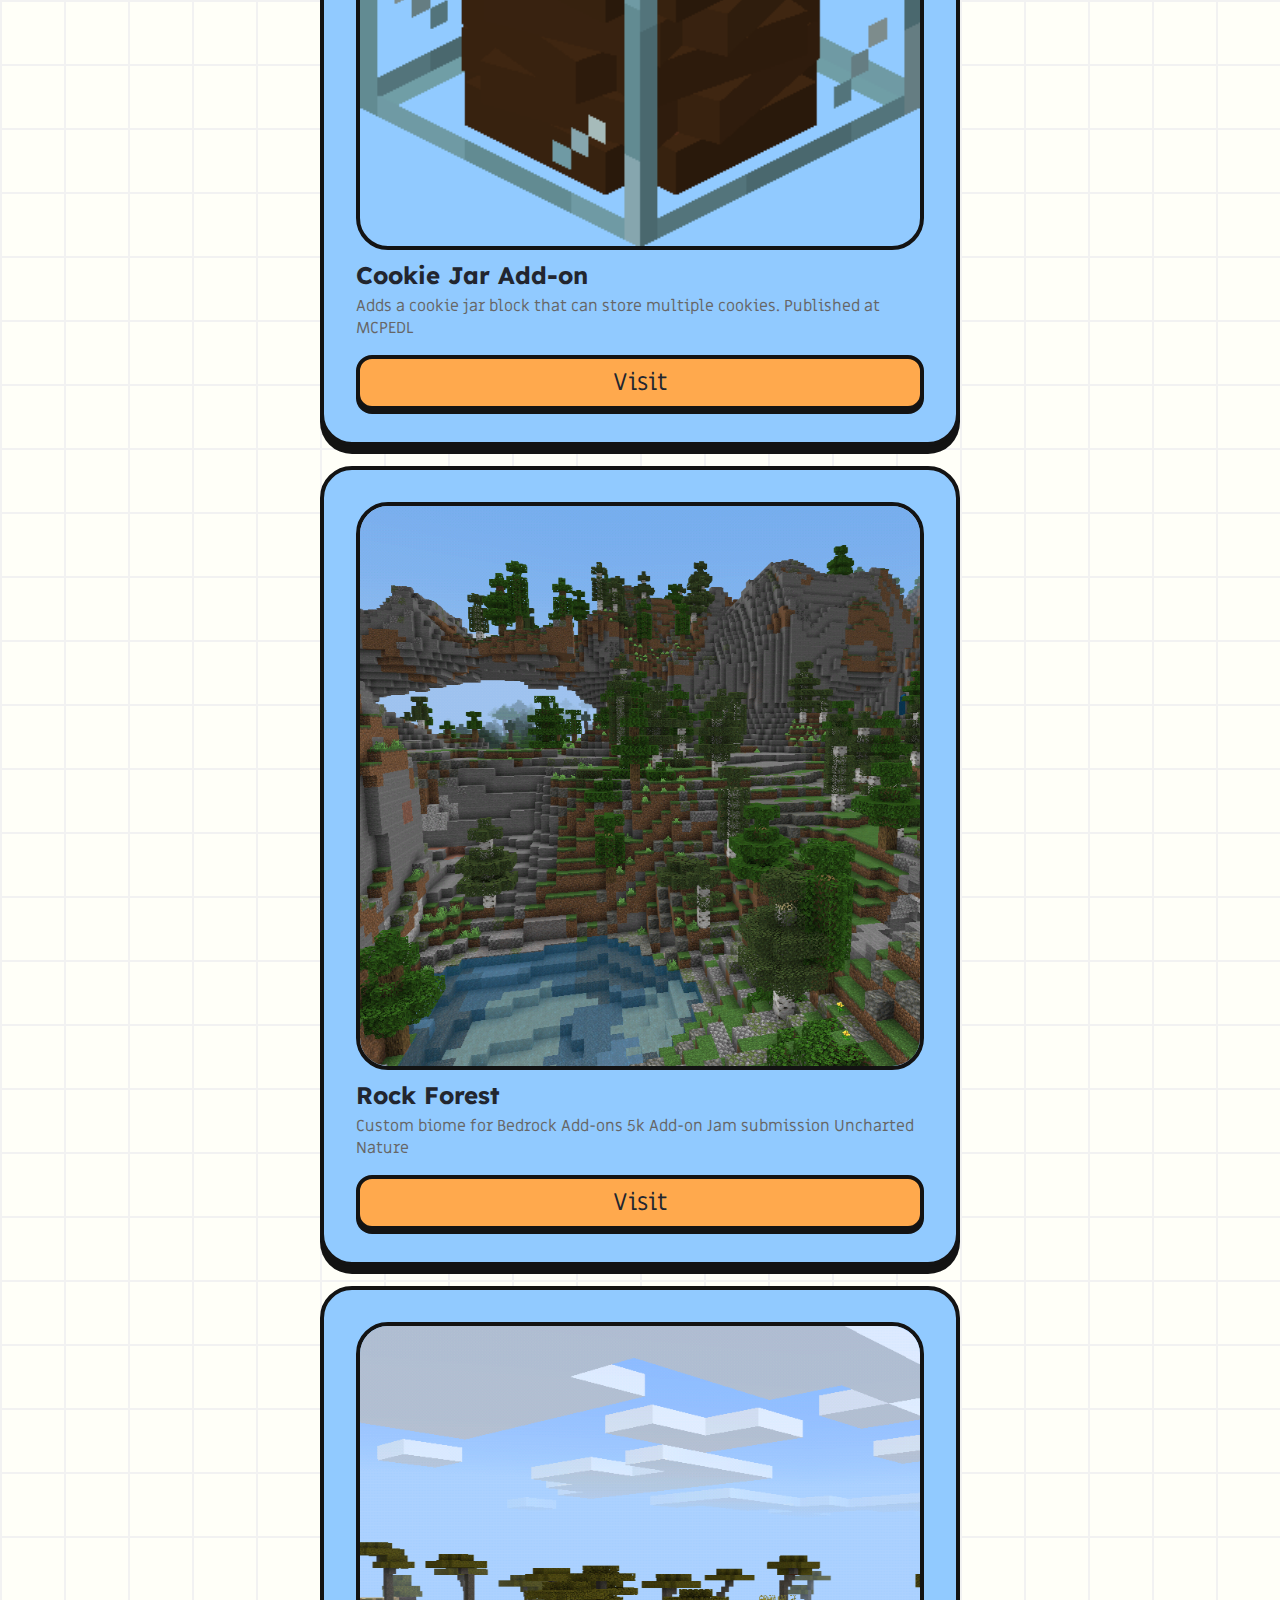
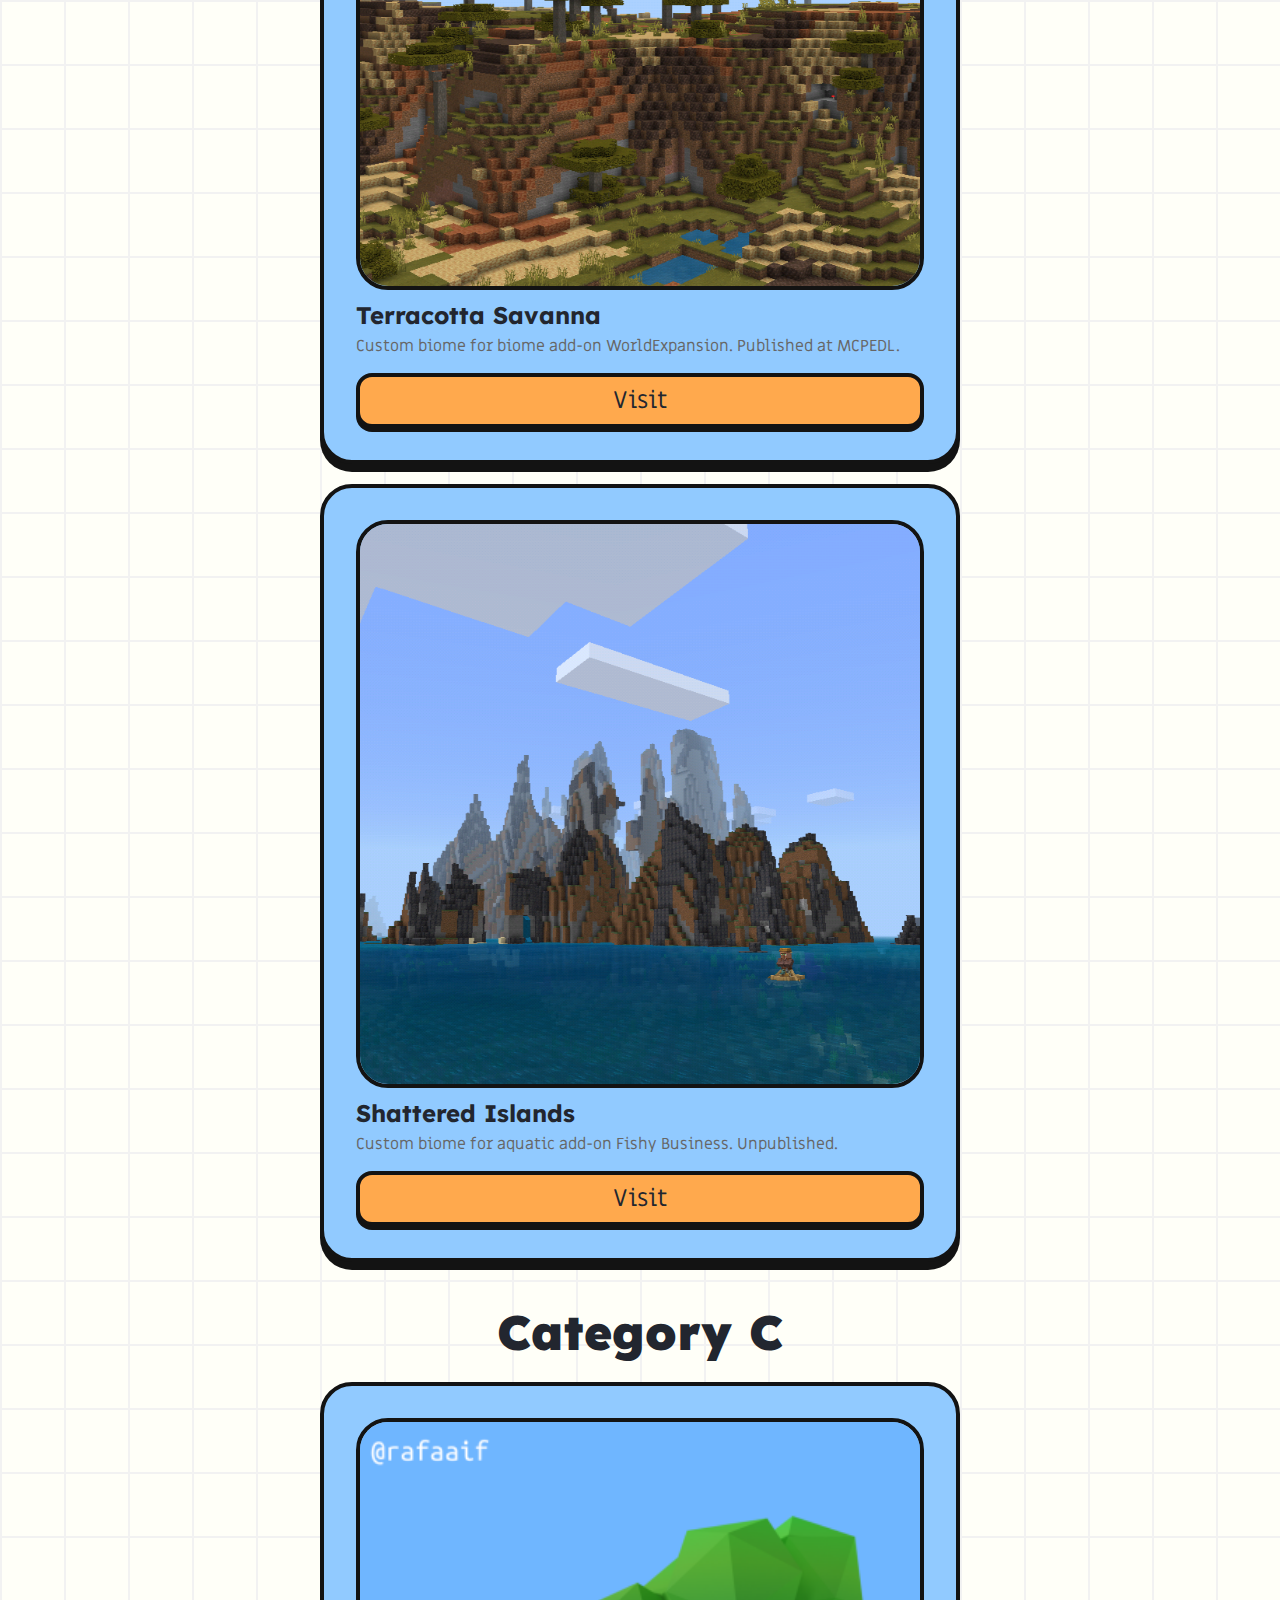
<file: gallery.html>
<!DOCTYPE html>
<html lang="en">

  <head>
    <meta charset="UTF-8" />
    <meta name="viewport" content="width=device-width, initial-scale=1.0" />
    <title>Rafa Aif | Gallery</title>
    <link rel="stylesheet" href="style.css" />
    <link rel="icon" type="image/x-icon" href="images/site_icon.png">
    <link rel="preconnect" href="https://fonts.googleapis.com">
    <link rel="preconnect" href="https://fonts.gstatic.com" crossorigin>
    <link href="https://fonts.googleapis.com/css2?family=Lexend:wght@100..900&family=Miriam+Libre:wght@700&display=swap" rel="stylesheet">
  </head>

  <body>
    <header class="navbar">
      <h1 class="site-title">RAFA AIF</h1>
      <nav class="nav-links">
        <a href="index.html">🏠 Home</a>
        <a href="gallery.html">🎨 Gallery</a>
        <a target="_blank" href="https://ko-fi.com/derpthedev">💵 Donate</a>
        <a target="_blank" href="https://www.instagram.com/rafaaif?igsh=MXB2emxuZXN0bDZ1cg==">📷 Instagram</a>
        <a target="_blank" href="https://www.linkedin.com/in/rafaaif">🔗 LinkedIn</a>
        <a target="_blank" href="https://github.com/DerpMcaddon">😺 GitHub</a>
        <a target="_blank" href="https://discord.com/users/713233935496249375">🎮 Discord</a>
      </nav>
      <div class="mobile-toggle">☰</div>
    </header>
    <!-- Gallery -->
    <section class="gallery-section">
      <h1>Gallery</h1>

      <div class="gallery-category" id="mcmodels">
        <h2>Minecraft Models</h2>
        <div class="gallery-cards">
          <!-- Ray Kyurem -->
          <div class="gallery-card">
            <img src="images/gallery/bbmodel/cobblemon2.png" alt="img">
            <h3>Rayquaza Kyurem Fusion</h3>
            <p>Commission on Fiverr.</p>
            <a href="https://www.fiverr.com/s/xX4dxa1" class="visit" target="_blank">Visit</a>
          </div>
          <!-- Gene Regi -->
          <div class="gallery-card">
            <img src="images/gallery/bbmodel/cobblemon1.png" alt="img">
            <h3>Geneset Regi Fusion</h3>
            <p>Commission on Fiverr.</p>
            <a href="https://www.fiverr.com/s/xX4dxa1" class="visit" target="_blank">Visit</a>
          </div>
          <!-- Ultra Dragonite -->
          <div class="gallery-card">
            <img src="images/gallery/bbmodel/cobblemon3.png" alt="img">
            <h3>Ultra Dragonite Fusion</h3>
            <p>Comission on Fiverr.</p>
            <a href="https://www.fiverr.com/s/xX4dxa1" class="visit" target="_blank">Visit</a>
          </div>
          <!-- F1 -->
          <div class="gallery-card">
            <img src="images/gallery/bbmodel/f1.png" alt="img">
            <h3>F1 MCL38 and RB20</h3>
            <p>Lando Norris and Max Verstappen.</p>
            <a href="#" class="visit">Visit</a>
          </div>
          <!-- Athena -->
          <div class="gallery-card">
            <img src="images/gallery/bbmodel/athena.png" alt="img">
            <h3>Athena</h3>
            <p>Private request. Displayed at Fiverr.</p>
            <a href="https://www.fiverr.com/s/xX4dxa1" class="visit" target="_blank">Visit</a>
          </div>
          <!-- 3D Items -->
          <div class="gallery-card">
            <img src="images/gallery/bbmodel/3ditems.png" alt="img">
            <h3>3D Minecraft Items</h3>
            <p>Personal fun project</p>
            <a href="#" class="visit">Visit</a>
          </div>
          <!-- Shark -->
          <div class="gallery-card">
            <img src="images/gallery/bbmodel/shark.png" alt="img">
            <h3>Minecraft Great White Shark</h3>
            <p>Personal fun project</p>
            <a href="#" class="visit">Visit</a>
          </div>
          <!-- Ostrich -->
          <div class="gallery-card">
            <img src="images/gallery/bbmodel/ostrich.png" alt="img">
            <h3>Minecraft Ostrich</h3>
            <p>Personal fun project</p>
            <a href="#" class="visit">Visit</a>
          </div>
          <!-- Cheetah -->
          <div class="gallery-card">
            <img src="images/gallery/bbmodel/cheetah.png" alt="img">
            <h3>Minecraft Cheetah</h3>
            <p>Personal fun project</p>
            <a href="#" class="visit">Visit</a>
          </div>
          <!-- Moyai -->
          <div class="gallery-card">
            <img src="images/gallery/bbmodel/moyai.png" alt="img">
            <h3>Minecraft Moyai Statue</h3>
            <p>Personal fun project</p>
            <a href="#" class="visit">Visit</a>
          </div>
        </div>
      </div>

      <div class="gallery-category" id="mcaddon">
        <h2>Minecraft Bedrock Add-ons</h2>
        <div class="gallery-cards">
          <!-- Derps -->
          <div class="gallery-card">
            <img src="images/gallery/addon/derp.png" alt="img">
            <h3>Derps</h3>
            <p>Derps vs Foxes RPG Add-on. Tiny players that attacks foxes.</p>
            <a href="https://github.com/DerpMcaddon/derps-vs-foxes" class="visit" target="_blank">Visit</a>
          </div>
          <!-- Helifoxter -->
          <div class="gallery-card">
            <img src="images/gallery/addon/helifoxter.png" alt="img">
            <h3>Helifoxter</h3>
            <p>Derps vs Foxes RPG Add-on. Fox that flies.</p>
            <a href="https://github.com/DerpMcaddon/derps-vs-foxes" class="visit" target="_blank">Visit</a>
          </div>
          <!-- Player Add-on -->
          <div class="gallery-card">
            <img src="images/gallery/addon/playeraddon.png" alt="img">
            <h3>Player Add-on</h3>
            <p>Adds NPC that simulates real players. Published at MCPEDL</p>
            <a href="https://mcpedl.com/players-addon/" class="visit" target="_blank">Visit</a>
          </div>
          <!-- Vanilla Blocks Variants -->
          <div class="gallery-card">
            <img src="images/gallery/addon/vbv.png" alt="img">
            <h3>Vanilla Blocks Variants</h3>
            <p>Adds texture variations to blocks using only resource pack. Published at MCPEDL</p>
            <a href="https://mcpedl.com/vanilla-blocks-variants-pack/" class="visit" target="_blank">Visit</a>
          </div>
          <!-- Mini Blocks Add-on -->
          <div class="gallery-card">
            <img src="images/gallery/addon/miniblocks.png" alt="img">
            <h3>Mini Blocks Add-on</h3>
            <p>Adds mini variations of vanilla blocks. Published at MCPEDL</p>
            <a href="https://mcpedl.com/mini-blocks-addon/" class="visit" target="_blank">Visit</a>
          </div>
          <!-- Cookie Jar -->
          <div class="gallery-card">
            <img src="images/gallery/addon/cookie_jar.png" alt="img">
            <h3>Cookie Jar Add-on</h3>
            <p>Adds a cookie jar block that can store multiple cookies. Published at MCPEDL</p>
            <a href="https://mcpedl.com/cookie-jar-addon/" class="visit" target="_blank">Visit</a>
          </div>
          <!-- Rock Forest -->
          <div class="gallery-card">
            <img src="images/gallery/addon/rock_forest.png" alt="img">
            <h3>Rock Forest</h3>
            <p>Custom biome for Bedrock Add-ons 5k Add-on Jam submission Uncharted Nature</p>
            <a href="#" class="visit">Visit</a>
          </div>
          <!-- Terracotta Savanna -->
          <div class="gallery-card">
            <img src="images/gallery/addon/terracota_savanna.png" alt="img">
            <h3>Terracotta Savanna</h3>
            <p>Custom biome for biome add-on WorldExpansion. Published at MCPEDL.</p>
            <a href="https://mcpedl.com/worldexpansion-addon/" class="visit" target="_blank">Visit</a>
          </div>
          <!-- Shattered Islands -->
          <div class="gallery-card">
            <img src="images/gallery/addon/shattered_islands.png" alt="img">
            <h3>Shattered Islands</h3>
            <p>Custom biome for aquatic add-on Fishy Business. Unpublished.</p>
            <a href="https://github.com/DerpMcaddon/fishy-business" class="visit" target="_blank">Visit</a>
          </div>
        </div>
      </div>

      <div class="gallery-category" id="generic3d">
        <h2>Category C</h2>
        <div class="gallery-cards">
          <!-- Tree Scene -->
          <div class="gallery-card">
            <img src="images/gallery/generic3d/tree_scene.png" alt="img">
            <h3>Tree Scene</h3>
            <p>Custom low-poly scene for personal project</p>
            <a href="#" class="visit">Visit</a>
          </div>
          <!-- Large House -->
          <div class="gallery-card">
            <img src="images/gallery/generic3d/large_house.png" alt="img">
            <h3>Large House</h3>
            <p>Custom low-poly large house for personal project</p>
            <a href="#" class="visit">Visit</a>
          </div>
          <!-- Small House -->
          <div class="gallery-card">
            <img src="images/gallery/generic3d/house.png" alt="img">
            <h3>Small House</h3>
            <p>Custom low-poly small house for personal project</p>
            <a href="#" class="visit">Visit</a>
          </div>
          <!-- Car -->
          <div class="gallery-card">
            <img src="images/gallery/generic3d/car.png" alt="img">
            <h3>Sports Car</h3>
            <p>Custom low-poly sports car for personal project</p>
            <a href="#" class="visit">Visit</a>
          </div>
          <!-- Toon Donut -->
          <div class="gallery-card">
            <img src="images/gallery/generic3d/toon_donut.png" alt="img">
            <h3>Toon Donuts</h3>
            <p>Toon shader donuts for personal project</p>
            <a href="#" class="visit">Visit</a>
          </div>

        </div>
      </div>

      </div>
    </section>
    <!-- Footer -->
    <footer class="site-footer">
      <div class="footer-container">
        <div class="footer-section">
          <h3>Contact Me</h3>
          <ul>
            <li><a href="https://discord.com/users/713233935496249375" target="_blank">Discord</a></li>
            <li><a href="https://www.linkedin.com/in/rafaaif" target="_blank">LinkedIn</a></li>
          </ul>
        </div>
        <div class="footer-section">
          <h3>Other Links</h3>
          <ul>
            <li><a href="https://github.com/DerpMcaddon" target="_blank">GitHub</a></li>
            <li><a href="https://www.fiverr.com/rafaaif?public_mode=true" target="_blank">Fiverr</a></li>
            <li><a href="https://mcpedl.com/user/sirderpmcaddon/" target="_blank">MCPEDL</a></li>
            <li><a href="https://ko-fi.com/derpthedev" target="_blank">Ko-fi</a></li>
          </ul>
        </div>
      </div>
      <div class="footer-bottom">
        <p>&copy; 2025 Rafa Aif / DerpTheDev. All rights reserved.</p>
      </div>
  </body>

</html>
</file>
<file: style.css>
/* =======================Global Variables & Base Styles======================= */
:root {
	/* COLORS */
	--bg-color: #22262f;
	/* Main dark background */
	--bg-dark: #181c25;
	--text-color: #f1f1f1;
	/* Light text */
	--accent-orange: #ffa94d;
	/* Pastel orange */
	--accent-blue: #91caff;
	/* Pastel blue */
	--accent-blue-shadow: #2d7aff;
	--accent-orange-shadow: #dd5100;
	--accent-black: #131313;
	/* FONT */
	--font-large: "Lexend", sans-serif;
	--font-small: "Miriam Libre", sans-serif;
	/* BORDER */
	--border-large: 4px solid var(--text-color);
	--border-small: 2px solid var(--text-color);
	/* SPACING */
	--padding: 1 rem;
	--max-width: 1200px;
}
* {
	margin: 0;
	padding: 0;
	box-sizing: border-box;
	-webkit-box-sizing: border-box;
}
body {
	background-image: linear-gradient(#f2f2f2 2px, transparent 2px),linear-gradient(to right, #f2f2f2 2px, transparent 2px);
	background-size: 64px 64px;
	background-color: #fffff8;
	color: var(--text-color);
	font-family: var(--font-small);
	overflow-x: hidden;
}
img {
	max-width: 100%;
	height: auto;
}
a {
	color: var(--accent-blue);
	text-decoration: none;
	transition: all 0.3s ease;
	font-size: 1.5rem;
}
a:hover {
	color: var(--accent-orange);
}
h1 {
	font-family: var(--font-large);
	font-size: 2rem;
}
h2 {
	font-size: 3rem;
	font-family: var(--font-large);
	margin: 0.5rem;
	font-weight: 900;
	color: var(--bg-color);
}
h3 {
	font-size: 1.2rem;
	margin-bottom: 1.5rem;
}
p {
	color: var(--bg-color);
}
/* =======================Navbar======================= */
.navbar {
	position: fixed;
	top: 0;
	left: 0;
	width: 100%;
	z-index: 999;
	display: flex;
	justify-content: space-between;
	align-items: center;
	padding: 1rem 20rem;
	border-bottom: 8px solid var(--accent-black);
	background-color: var(--bg-dark);
	/* Ensure it has a solid background */
}
.site-title {
	font-weight: 900;
	color: var(--text-color);
	font-family: var(--font-large);
}
.site-title:hover {
	cursor: context-menu;
}
.nav-links {
	display: flex;
	gap: 1rem;
}
.nav-links a {
	padding: 0.5rem 1rem;
	color: var(--text-color);
	font-size: 1rem;
}
.nav-links a:hover {
	transform: scale(1.25);
	transition: 0.2s ease-in-out;
}
.mobile-toggle {
	display: none;
	font-size: 2rem;
	cursor: pointer;
}
/* =======================Hero Section======================= */
.hero {
	display: flex;
	justify-content: space-around;
	align-items: center;
	gap: 2rem;
	flex-wrap: wrap;
	margin: 6rem 20rem;
	padding: 2rem;
}
.hero-left {
	text-align: center;
}
.hero-buttons .btn {
	display: inline-block;
	margin-right: 1rem;
	margin-top: 1rem;
	padding: 1rem 3rem;
	background-color: var(--accent-blue);
	color: var(--bg-color);
	font-weight: bold;
	transition: transform 0.2s ease-in-out;
	border-radius: 1rem;
	box-shadow: 0px 8px 0px 0px rgba(19, 19, 19, 1);
	-webkit-box-shadow: 0px 8px 0px 0px rgba(19, 19, 19, 1);
	-moz-box-shadow: 0px 8px 0px 0px rgba(19, 19, 19, 1);
	border: 4px solid var(--accent-black);
}
.hero-left h1 {
	font-size: 6rem;
	transition: 0.2s ease-in-out;
}
.hero-left h1:hover {
	cursor: context-menu;
	scale: 1.1;
	transition: 0.2s ease-in-out;
}
.current-title {
	font-size: 1.5rem;
	color: var(--bg-color);
	padding: 0.5rem 1.5rem;
	border-radius: 1rem;
	box-shadow: 0px 8px 0px 0px rgba(19, 19, 19, 1);
	-webkit-box-shadow: 0px 8px 0px 0px rgba(19, 19, 19, 1);
	-moz-box-shadow: 0px 8px 0px 0px rgba(19, 19, 19, 1);
	background-color: var(--accent-orange);
	border: 4px solid var(--accent-black);
}
.hero-left h3 {
	margin-top: 4rem;
	font-size: 1.5rem;
	color: var(--bg-color);
}
.hero-buttons .btn:hover {
	transform: translateY(2px);
	transition: 0.2s ease-in-out;
	background-color: var(--accent-blue-shadow);
}
.hero-image {
	width: 300px;
}
.hero-buttons a {
	font-size: 1rem;
}
.typewriter h1 {
	color: var(--bg-color);
	font-family: var(--font-large);
	overflow: hidden;
	/* Ensures the content is not revealed until the animation */
	border-right: 0.15em solid orange;
	/* The typwriter cursor */
	white-space: nowrap;
	/* Keeps the content on a single line */
	margin: 0 auto;
	/* Gives that scrolling effect as the typing happens */
	animation:typing 3.5s steps(30, end),blink-caret 1s step-end infinite;
}
/* The typing effect */
@keyframes typing {
	from {
		width: 0;
	}
	to {
		width: 100%;
	}
}
/* The typewriter cursor effect */
@keyframes blink-caret {
	from,to {
		border-color: transparent;
	}
	50% {
		border-color: orange;
	}
}
/* SLIDESHOW */
.carousel {
	margin: 0rem 20rem;
	padding-top: 1rem;
	padding-bottom: 1rem;
	overflow: hidden;
	display: flex;
	> * {
		flex: 0 0 100%;
	}
}
.carousel-card {
	width: 100%;
	border-radius: 1rem;
	padding: 1rem;
	justify-content: center;
	align-items: center;
	min-height: 200px;
	transition: 0.2s ease-in-out;
}
.carousel-card img {
	border-radius: 2rem;
	box-shadow: 0px 8px 0px 0px rgba(19, 19, 19, 1);
	-webkit-box-shadow: 0px 8px 0px 0px rgba(19, 19, 19, 1);
	-moz-box-shadow: 0px 8px 0px 0px rgba(19, 19, 19, 1);
	border: 4px solid var(--accent-black);
	padding: 0.5rem;
	background-color: #f1f1f1;
}
.carousel-card:hover {
	transition: 0.2s ease-in-out;
	scale: 1.05;
}
.group {
	display: flex;
	gap: 20px;
	padding-right: 20px;
	/* ... */
	will-change: transform;
	animation: scrolling 10s linear infinite;
}
@keyframes scrolling {
	0% {
		transform: translateX(0);
	}
	100% {
		transform: translateX(-100%);
	}
}
/* ABOUT ME */
.about {
	margin: 8rem 20rem;
	justify-content: center;
	align-items: center;
}
.about-text {
	text-align: left;
	font-size: 1.2rem;
	line-height: 1.6;
	background-color: var(--accent-blue);
	padding: 2rem;
	border-radius: 1.5rem;
	border: var(--border-large);
	box-shadow: 0px 8px 0px 0px rgba(19, 19, 19, 1);
	-webkit-box-shadow: 0px 8px 0px 0px rgba(19, 19, 19, 1);
	-moz-box-shadow: 0px 8px 0px 0px rgba(19, 19, 19, 1);
	border: 4px solid var(--accent-black);
}
.about-text p {
	text-align: justify;
	color: var(--bg-color);
	font-weight: 700;
}
.about h2 {
	text-align: center;
}
/* SOFTWARES */
.software {
	margin: 4rem 20rem;
	text-align: center;
}
.software h2 {
	font-family: var(--font-large);
	font-size: 3rem;
	margin-bottom: 2rem;
	color: var(--bg-color);
}
.software-grid {
	display: grid;
	grid-template-columns: repeat(auto-fit, minmax(100px, 1fr));
	gap: 2rem;
	justify-items: center;
}
.software-item {
	width: 100px;
	height: 100px;
	border-radius: 50%;
	display: flex;
	justify-content: center;
	align-items: center;
	transition: transform 0.3s ease;
	border: 4px solid var(--accent-black);
	box-shadow: 0px 8px 0px 0px rgba(19, 19, 19, 1);
	-webkit-box-shadow: 0px 8px 0px 0px rgba(19, 19, 19, 1);
	-moz-box-shadow: 0px 8px 0px 0px rgba(19, 19, 19, 1);
	margin-top: 2rem;
}
.software-item:hover {
	transform: scale(1.1);
	background-color: var(--accent-blue);
}
.software-item img {
	max-width: 60%;
	max-height: 60%;
	object-fit: contain;
}
.software-item:nth-child(1) {
	background-color: #1e93d9;
}
.software-item:nth-child(2) {
	background-color: #313131;
}
.software-item:nth-child(3) {
	background-color: #001e36;
}
.software-item:nth-child(4) {
	background-color: #330000;
}
.software-item:nth-child(5) {
	background-color: #17181d;
}
.software-item:nth-child(6) {
	background-color: #2c3580;
}
.software-item:nth-child(7) {
	background-color: #05723b;
}
.software-item:nth-child(8) {
	background-color: #655561;
}
/* =======================Services======================= */
.services {
	margin: 4rem 20rem;
}
.services h2 {
	text-align: center;
}
.service-cards {
	display: flex;
	gap: 1.5rem;
	flex-wrap: wrap;
}
.card {
	flex: 1 1 30%;
	background-color: var(--accent-orange);
	padding: 1rem;
	border: 4px solid var(--accent-black);
	transition: transform 0.3s ease;
	border-radius: 2rem;
	box-shadow: 0px 8px 0px 0px rgba(19, 19, 19, 1);
	-webkit-box-shadow: 0px 8px 0px 0px rgba(19, 19, 19, 1);
	-moz-box-shadow: 0px 8px 0px 0px rgba(19, 19, 19, 1);
	color: var(--bg-color);
	display: flex;
	flex-direction: column;
	justify-content: space-between;
}
.card img {
	object-fit: contain;
	border-radius: 1rem;
	border: 4px solid var(--accent-black);
}
.card h2 {
	font-family: var(--font-large);
	font-size: 2rem;
	text-align: left;
}
.card p {
	margin-bottom: 1.5rem;
}
.card a {
	background-color: var(--accent-blue);
	text-align: center;
	color: var(--bg-color);
	border-radius: 1rem;
	padding: 0.5rem 1rem;
	font-size: 1rem;
	margin-top: 2rem;
	border: 2px solid var(--accent-black);
	box-shadow: 0px 4px 0px 0px rgba(19, 19, 19, 1);
	-webkit-box-shadow: 0px 4px 0px 0px rgba(19, 19, 19, 1);
	-moz-box-shadow: 0px 4px 0px 0px rgba(19, 19, 19, 1);
}
.card a :hover {
	background-color: var(--accent-blue-shadow);
}
/* =======================FAQs======================= */
.faqs {
	margin: 4rem 20rem;
	text-align: c;
}
.faqs h2 {
	text-align: center;
}
.faq-container {
	gap: 1rem;
	flex-wrap: wrap;
}
.faq-container details {
	flex: 1 1 30%;
	margin-bottom: 2rem;
	border: var(--border-small);
	padding: 2rem;
	border-radius: 2rem;
	background-color: var(--accent-blue);
	transition: all 0.3s ease;
	overflow: hidden;
	border: 4px solid var(--accent-black);
	box-shadow: 0px 4px 0px 0px rgba(19, 19, 19, 1);
	-webkit-box-shadow: 0px 4px 0px 0px rgba(19, 19, 19, 1);
	-moz-box-shadow: 0px 4px 0px 0px rgba(19, 19, 19, 1);
}
.faq-answer summary {
	color: var(--bg-color);
	font-family: var(--font-large);
	font-weight: 900;
	font-size: 1.5rem;
}
/* Gallery */
.gallery-section {
	margin: 4rem 20rem;
	text-align: center;
}
.gallery-category {
	margin-top: 40px;
}
.gallery-cards {
	display: grid;
	grid-template-columns: repeat(auto-fit, minmax(400px, 1fr));
	gap: 20px;
	margin-top: 20px;
}
.gallery-card {
	background-color: var(--accent-blue);
	border: 4px solid var(--accent-black);
	box-shadow: 0px 8px 0px 0px rgba(19, 19, 19, 1);
	-webkit-box-shadow: 0px 8px 0px 0px rgba(19, 19, 19, 1);
	-moz-box-shadow: 0px 8px 0px 0px rgba(19, 19, 19, 1);
	border-radius: 2rem;
	padding: 2rem;
	text-align: left;
	display: flex;
	flex-direction: column;
	justify-content: space-between;
	transition: 0.2s ease-in-out;
}
.gallery-card:hover {
	transform: translateY(4px);
	transition: ease-in-out;
}
.gallery-card img {
	width: 100%;
	object-fit: cover;
	border-radius: 2rem;
	border: 4px solid var(--accent-black);
}
.gallery-card h3 {
	margin: 10px 0 5px;
	font-size: 1.5rem;
	font-family: var(--font-large);
	color: var(--bg-color);
}
.gallery-card p {
	font-size: 1rem;
	color: #666;
}
.gallery-card .visit {
	display: inline-block;
	text-align: center;
	font-size: 1.5rem;
	padding: 0.5rem 2rem;
	background-color: var(--accent-orange);
	border: 4px solid var(--accent-black);
	box-shadow: 0px 4px 0px 0px rgba(19, 19, 19, 1);
	-webkit-box-shadow: 0px 4px 0px 0px rgba(19, 19, 19, 1);
	-moz-box-shadow: 0px 4px 0px 0px rgba(19, 19, 19, 1);
	margin-top: 1rem;
	color: var(--bg-color);
	text-decoration: none;
	border-radius: 1rem;
	transition: background-color 0.3s;
}
.gallery-card .visit:hover {
	background-color: var(--accent-orange-shadow);
}
/* Footer */
.site-footer {
	background-color: var(--bg-dark);
	color: #f0f0f0;
	padding: 2rem 1rem;
	border-top: 4px solid var(--accent-black);
}
.footer-container {
	display: flex;
	flex-wrap: wrap;
	justify-content: space-between;
	max-width: 1000px;
	margin: 0 auto;
	gap: 2rem;
}
.footer-section {
	flex: 1 1 200px;
}
.footer-section h3 {
	margin-bottom: 1rem;
	font-size: 1.2rem;
	color: #ffffff;
}
.footer-section ul {
	list-style: none;
	padding: 0;
}
.footer-section ul li {
	margin-bottom: 0.5rem;
}
.footer-section ul li a {
	color: #666666;
	text-decoration: none;
	transition: color 0.3s;
	font-size: 1rem;
}
.footer-section ul li a:hover {
	color: #ffffff;
}
.footer-bottom {
	text-align: center;
	padding-top: 1rem;
	margin-top: 2rem;
	font-size: 1rem;
}
.footer-bottom p {
	color: #666666;
}
</file>
